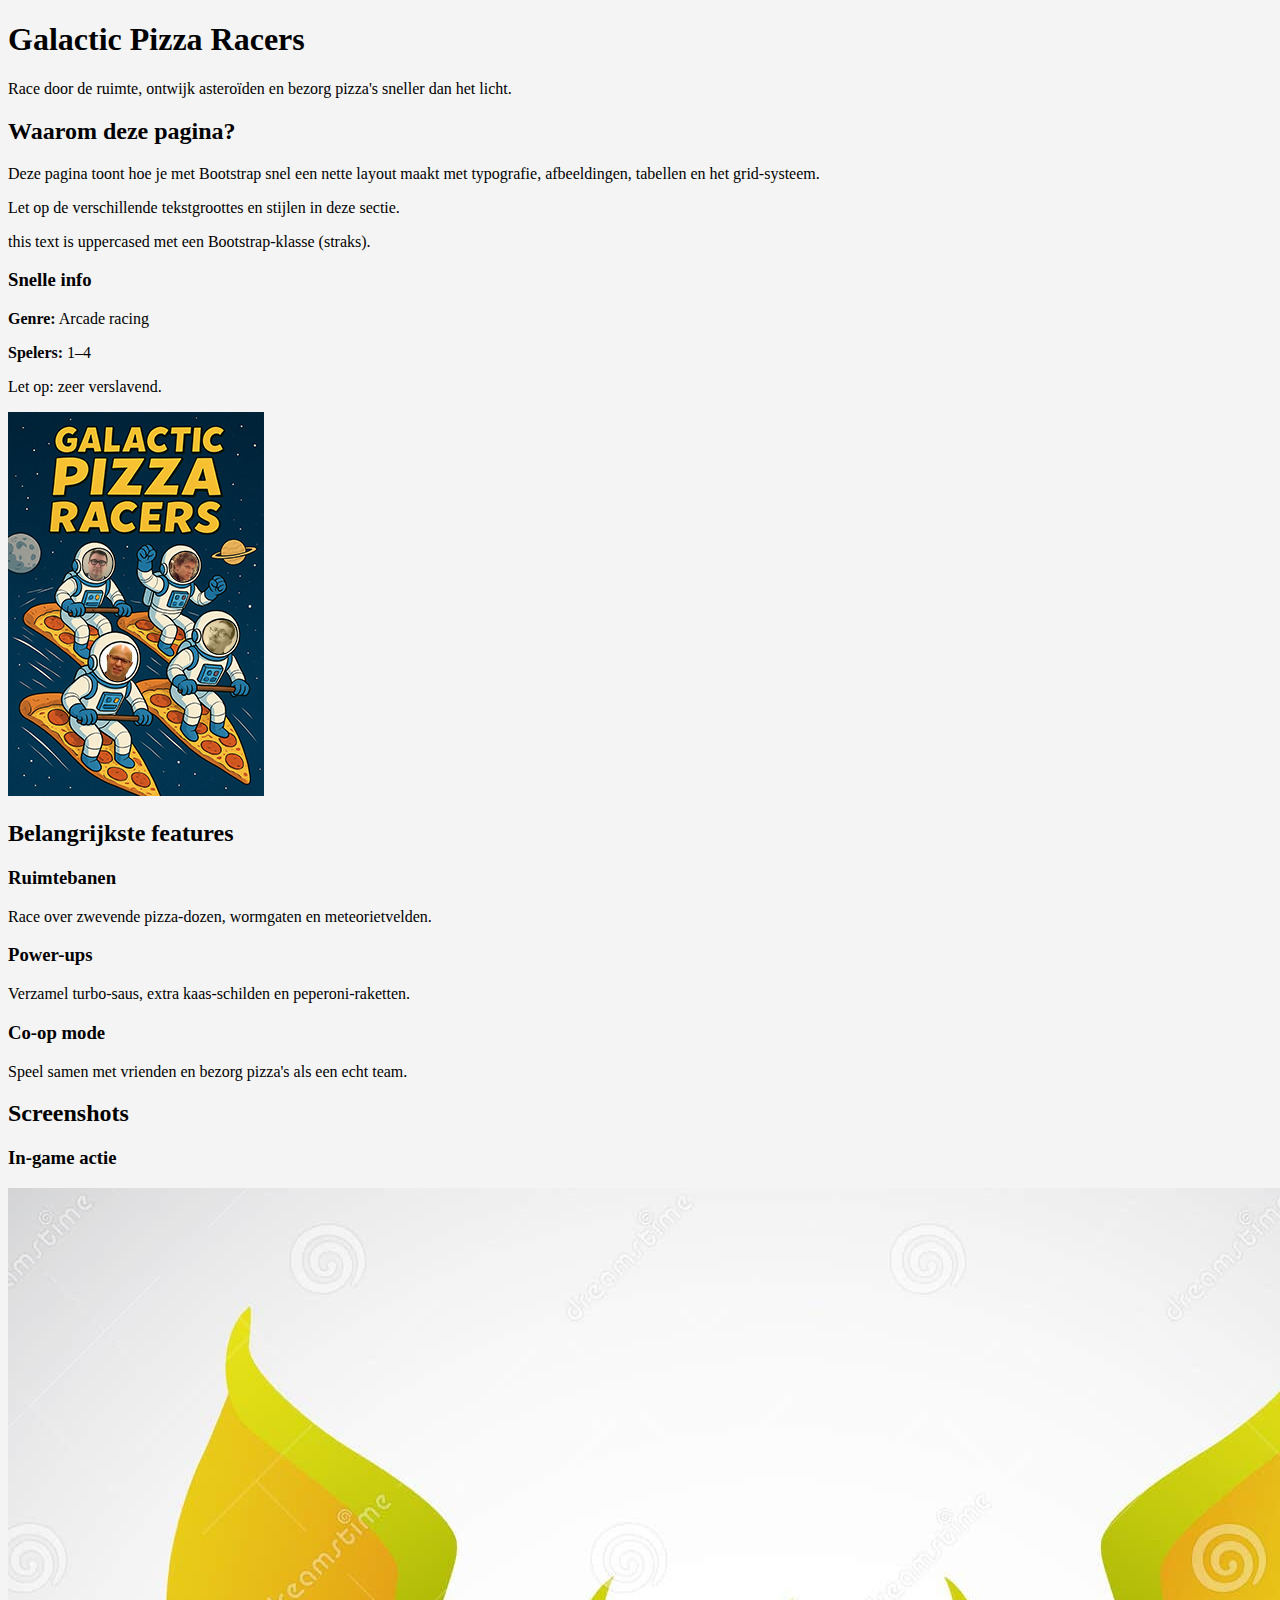
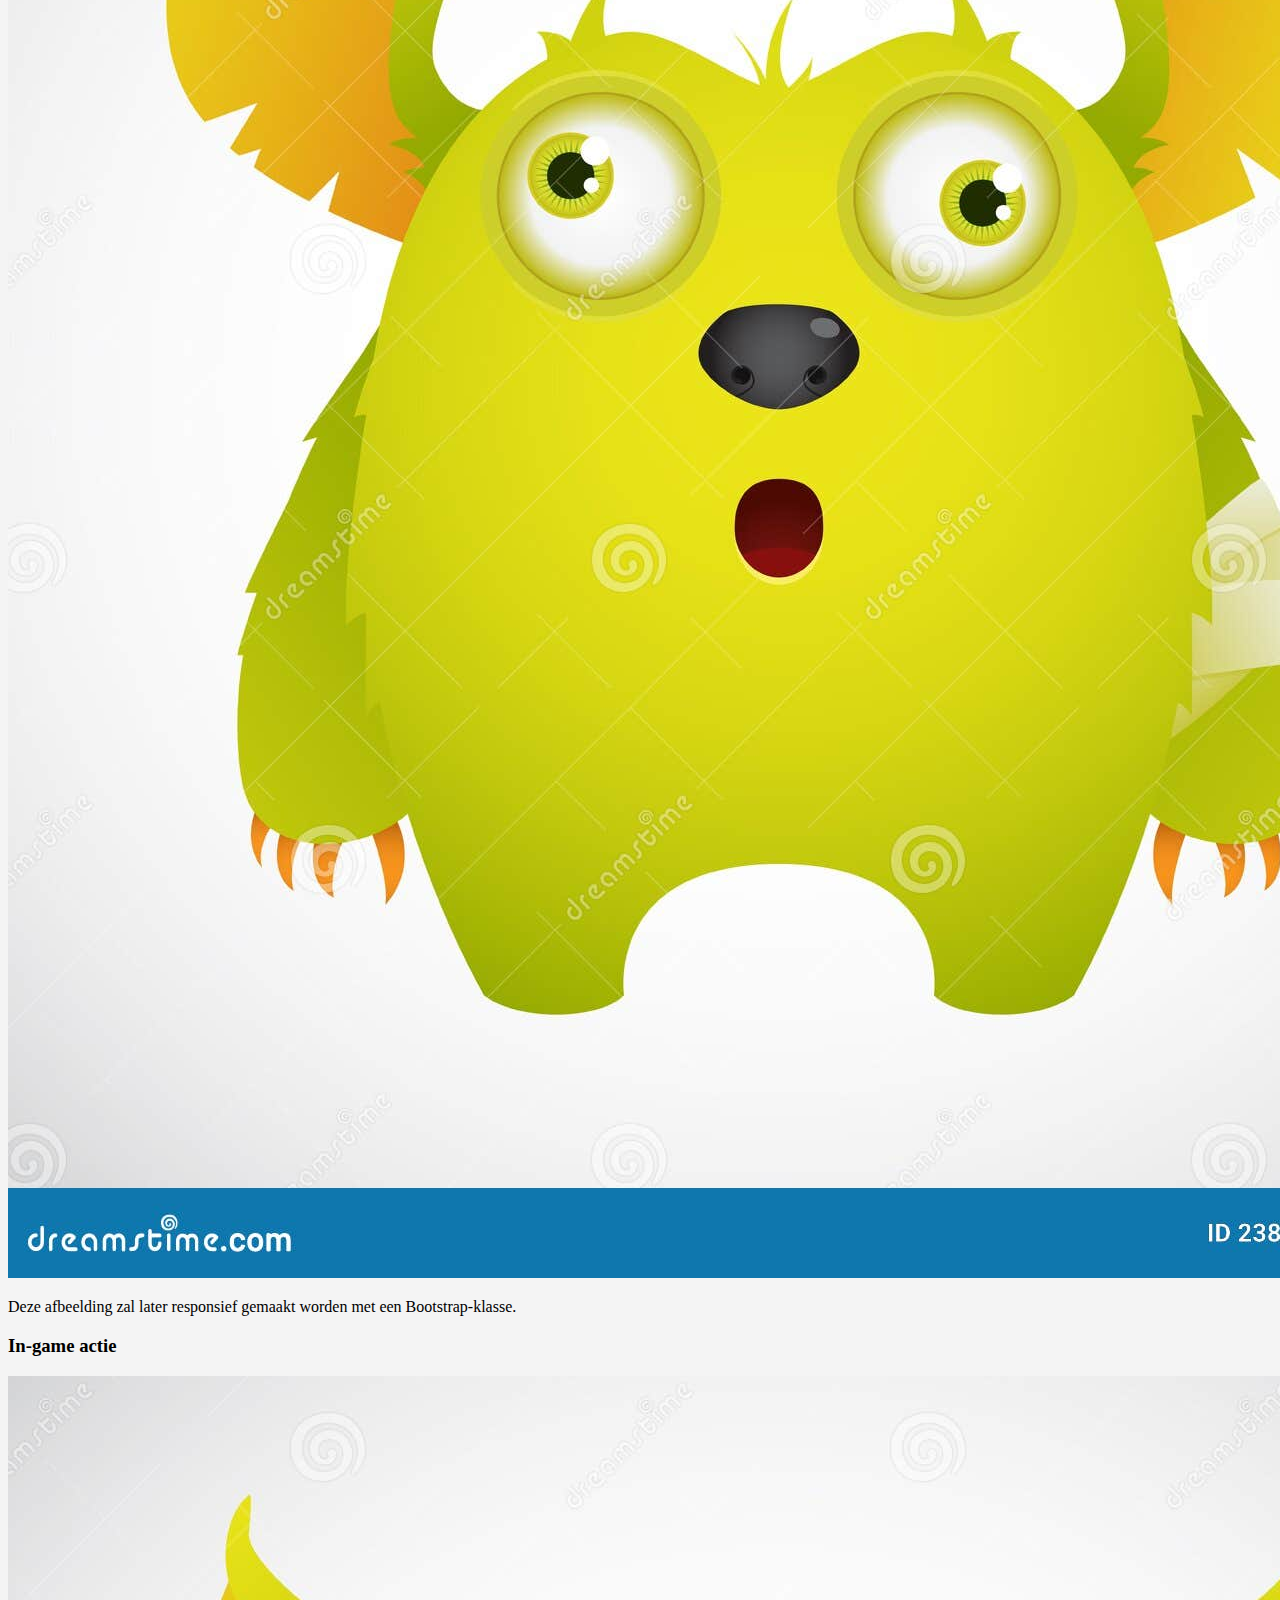
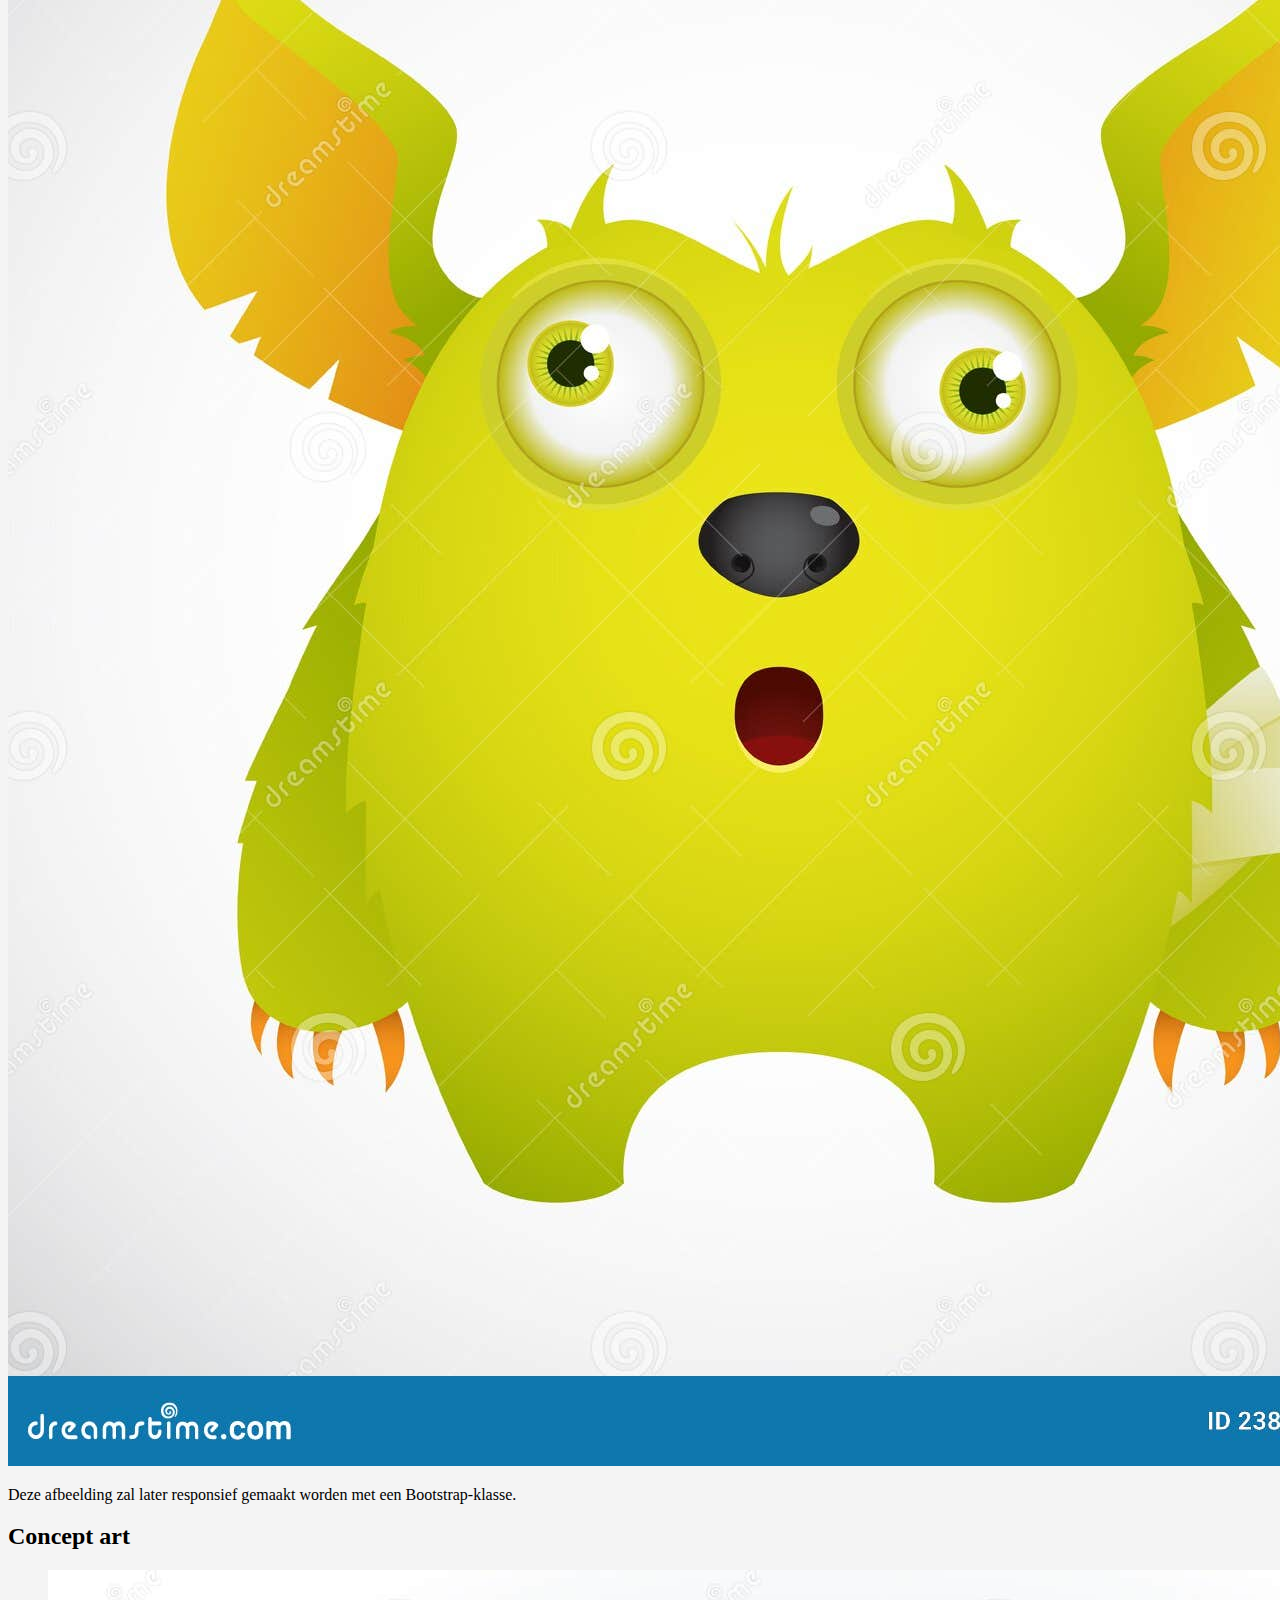
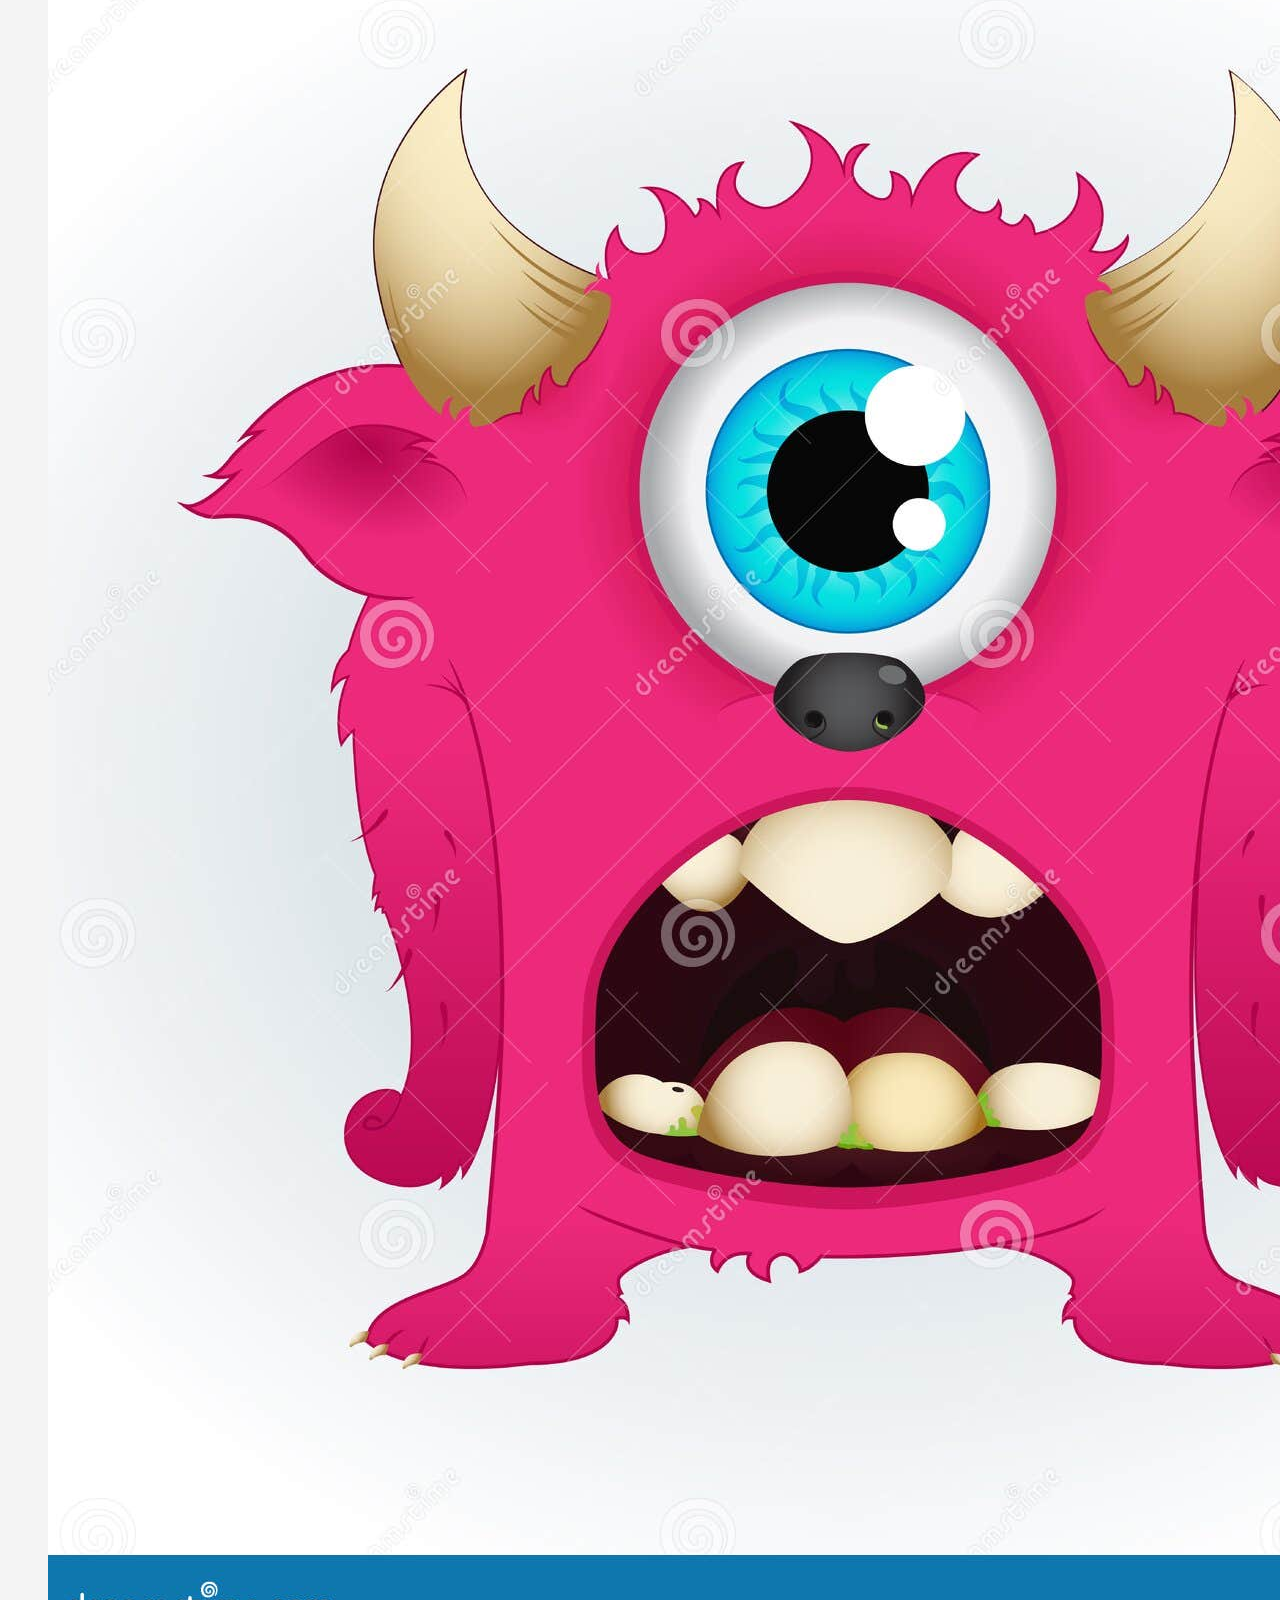
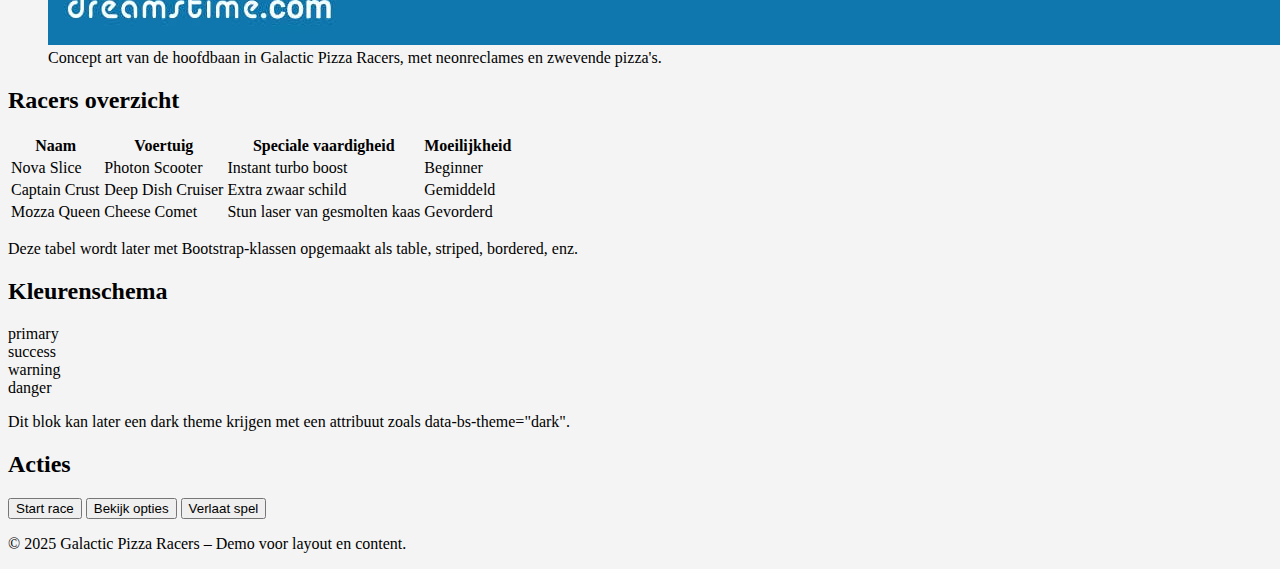
<file: 01.Bootstrap/00.GalacticPizzaRacers/index.html>
<!DOCTYPE html>
<html lang="nl">
<head>
	<meta charset="UTF-8">
	<meta name="viewport" content="width=device-width, initial-scale=1.0">
	<title>Galactic Pizza Racers</title>
	<link href="https://cdn.jsdelivr.net/npm/bootstrap@5.2.3/dist/css/bootstrap.min.css" rel="stylesheet" integrity="sha384-rbsA2VBKQhggwzxH7pPCaAqO46MgnOM80zW1RWuH61DGLwZJEdK2Kadq2F9CUG65" crossorigin="anonymous">
	<link rel="stylesheet" href="stylesheet.css">
	<script defer src="https://cdn.jsdelivr.net/npm/bootstrap@5.2.3/dist/js/bootstrap.bundle.min.js" integrity="sha384-kenU1KFdBIe4zVF0s0G1M5b4hcpxyD9F7jL+jjXkk+Q2h455rYXK/7HAuoJl+0I4" crossorigin="anonymous"></script>
</head>
<body>
	<!-- HEADER -->
	<header class="bg-dark text-white py-5">
		<div class="container">
			<h1>
				Galactic Pizza Racers
			</h1>
			<p class="lead">
				Race door de ruimte, ontwijk asteroïden en bezorg pizza's sneller dan het licht.
			</p>
		</div>
	</header>

	<!-- INTRO SECTIE -->
	<section class="container my-5">
		<div class="row">
			<div class="col-lg-8">
				<h2>
					Waarom deze pagina?
				</h2>
				<p>
					Deze pagina toont hoe je met Bootstrap snel een
					nette layout maakt met typografie, afbeeldingen, tabellen en het grid-systeem.
				</p>
				<p>
					Let op de verschillende tekstgroottes en stijlen in deze sectie.
				</p>
				<p class="text-uppercase">
					this text is uppercased met een Bootstrap-klasse (straks).
				</p>
			</div>
			<div class="col-lg-4">
				<div class="card border-primary mb-3">
					<div class="card-body">
						<h3 class="card-title text-primary">Snelle info</h3>
						<p><strong>Genre:</strong> Arcade racing</p>
						<p><strong>Spelers:</strong> 1–4</p>
						<p class="text-muted mb-0">Let op: zeer verslavend.</p>
					</div>
				</div>
				<img src="img/Galactic_Pizza_Racers_BWD2_tn.jpg" class="img-fluid rounded" alt="4 Galactic Pizza Racers">
			</div>
		</div>
	</section>

	<!-- FEATURES (3 kolommen in grid) -->
	<section class="container my-5">
		<h2 class="mb-4">Belangrijkste features</h2>

		<div class="row g-4">
			<div class="col-md-4">
				<div class="card h-100 border-success">
					<div class="card-body">
						<h3 class="card-title text-success">Ruimtebanen</h3>
						<p class="card-text">
							Race over zwevende pizza-dozen, wormgaten en meteorietvelden.
						</p>
					</div>
				</div>
			</div>

			<div class="col-md-4">
				<div class="card h-100 border-danger">
					<div class="card-body">
						<h3 class="card-title text-danger">Power-ups</h3>
						<p class="card-text">
							Verzamel turbo-saus, extra kaas-schilden en peperoni-raketten.
						</p>
					</div>
				</div>
			</div>

			<div class="col-md-4">
				<div class="card h-100 border-info">
					<div class="card-body">
						<h3 class="card-title text-info">Co-op mode</h3>
						<p class="card-text">
							Speel samen met vrienden en bezorg pizza's als een echt team.
						</p>
					</div>
				</div>
			</div>
		</div>
	</section>

	<!-- AFBEELDINGEN -->
	<section class="container my-5">
		<h2 class="mb-4">Screenshots</h2>

		<div class="row g-4">
			<div class="col-md-6">
				<div class="card">
					<div class="card-body bg-dark text-white">
						<h3 class="card-title mb-0">In-game actie</h3>
					</div>
					<img src="img/01.jpg" class="card-img-bottom" alt="Gameplay screenshot">
					<div class="card-body bg-primary text-white">
						<p class="card-text mb-0">
							Deze afbeelding zal later responsief gemaakt worden met een Bootstrap-klasse.
						</p>
					</div>
				</div>
			</div>
			<div class="col-md-6">
				<div class="card">
					<div class="card-body bg-dark text-white">
						<h3 class="card-title mb-0">In-game actie</h3>
					</div>
					<img src="img/01.jpg" class="card-img-bottom" alt="Gameplay screenshot">
					<div class="card-body bg-primary text-white">
						<p class="card-text mb-0">
							Deze afbeelding zal later responsief gemaakt worden met een Bootstrap-klasse.
						</p>
					</div>
				</div>
			</div>
		</div>
	</section>

	<!-- FIGURE -->
	<section class="container my-5">
		<h2 class="mb-4">Concept art</h2>

		<figure class="figure">
			<img src="img/03.jpg" class="figure-img img-fluid rounded" alt="Concept art van het spel">
			<figcaption class="figure-caption text-center">
				Concept art van de hoofdbaan in Galactic Pizza Racers, met neonreclames en zwevende pizza's.
			</figcaption>
		</figure>
	</section>

	<!-- TABEL -->
	<section class="container my-5">
		<h2 class="mb-4">Racers overzicht</h2>

		<table class="table table-striped table-hover">
			<thead class="table-dark">
				<tr>
					<th scope="col">Naam</th>
					<th scope="col">Voertuig</th>
					<th scope="col">Speciale vaardigheid</th>
					<th scope="col">Moeilijkheid</th>
				</tr>
			</thead>
			<tbody>
				<tr>
					<td>Nova Slice</td>
					<td>Photon Scooter</td>
					<td>Instant turbo boost</td>
					<td><span class="badge bg-success">Beginner</span></td>
				</tr>
				<tr>
					<td>Captain Crust</td>
					<td>Deep Dish Cruiser</td>
					<td>Extra zwaar schild</td>
					<td><span class="badge bg-warning text-dark">Gemiddeld</span></td>
				</tr>
				<tr>
					<td>Mozza Queen</td>
					<td>Cheese Comet</td>
					<td>Stun laser van gesmolten kaas</td>
					<td><span class="badge bg-danger">Gevorderd</span></td>
				</tr>
			</tbody>
		</table>

		<p class="text-muted">
			Deze tabel wordt later met Bootstrap-klassen opgemaakt als table, striped, bordered, enz.
		</p>
	</section>

	<!-- KLEURENSCHEMA -->
	<section class="container my-5">
		<h2 class="mb-4">Kleurenschema</h2>

		<div class="row g-3">
			<div class="col-3">
				<div class="bg-primary text-white p-4 text-center rounded">primary</div>
			</div>
			<div class="col-3">
				<div class="bg-success text-white p-4 text-center rounded">success</div>
			</div>
			<div class="col-3">
				<div class="bg-warning text-dark p-4 text-center rounded">warning</div>
			</div>
			<div class="col-3">
				<div class="bg-danger text-white p-4 text-center rounded">danger</div>
			</div>
		</div>

		<div class="mt-4 p-4 bg-dark text-white rounded" data-bs-theme="dark">
			<p class="mb-0">
				Dit blok kan later een dark theme krijgen met een attribuut zoals data-bs-theme="dark".
			</p>
		</div>
	</section>

	<!-- ACTIES -->
	<section class="container my-5">
		<h2 class="mb-4">Acties</h2>
		<button type="button" class="btn btn-primary btn-lg me-2">Start race</button>
		<button type="button" class="btn btn-secondary btn-lg me-2">Bekijk opties</button>
		<button type="button" class="btn btn-danger btn-lg">Verlaat spel</button>
	</section>

	<!-- FOOTER -->
	<footer class="bg-dark text-white text-center py-4 mt-5">
		<div class="container">
			<p class="mb-0">
				&copy; 2025 Galactic Pizza Racers – Demo voor layout en content.
			</p>
		</div>
	</footer>
</body>
</html>
</file>
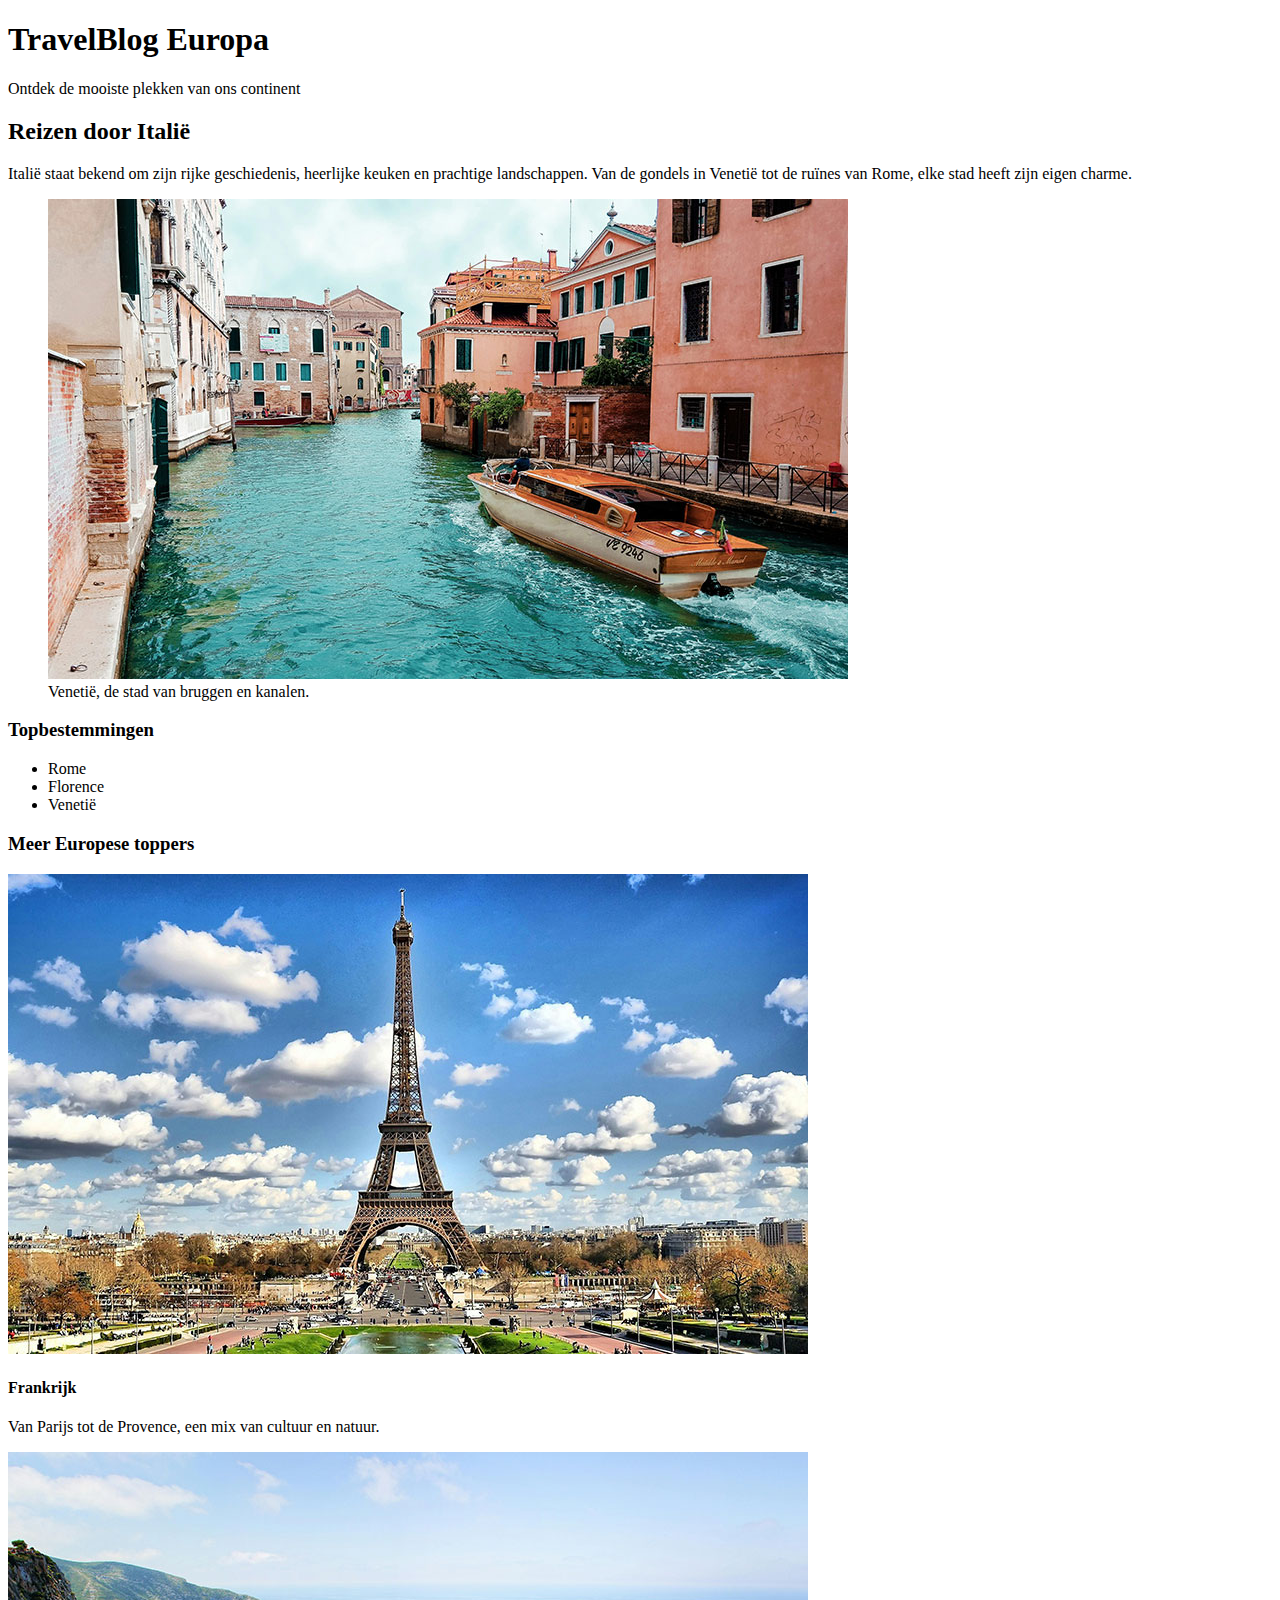
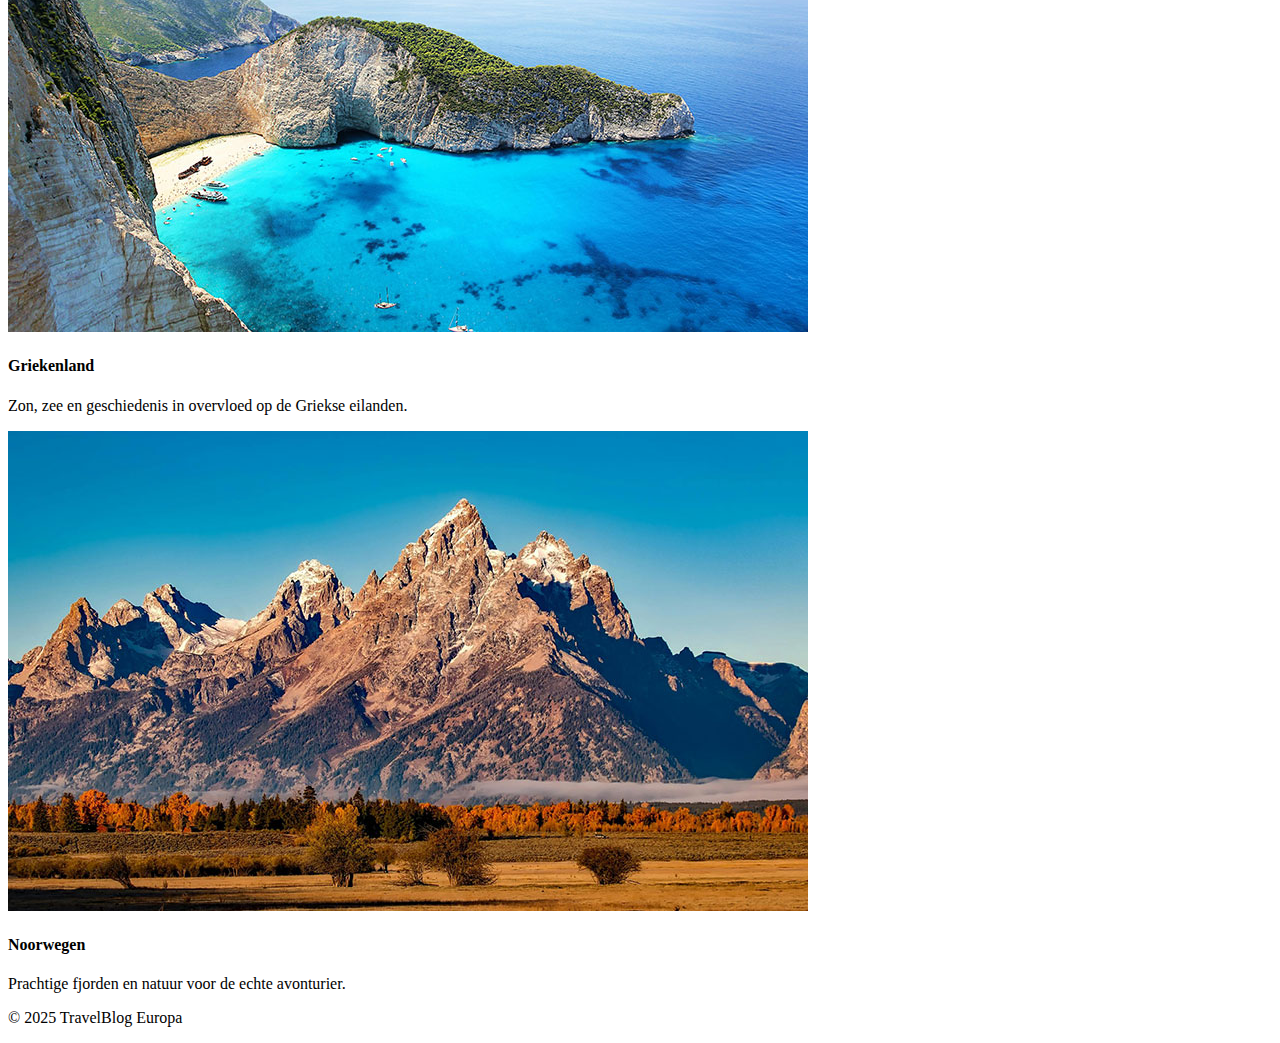
<file: 01.Bootstrap/01.TravelblogEurope/index.html>
<!DOCTYPE html>
<html lang="nl">

<head>
	<meta charset="UTF-8">
	<meta name="viewport" content="width=device-width, initial-scale=1.0">
	<link href="https://cdn.jsdelivr.net/npm/bootstrap@5.3.8/dist/css/bootstrap.min.css" rel="stylesheet" integrity="sha384-sRIl4kxILFvY47J16cr9ZwB07vP4J8+LH7qKQnuqkuIAvNWLzeN8tE5YBujZqJLB" crossorigin="anonymous">
	<script src="https://cdn.jsdelivr.net/npm/bootstrap@5.3.8/dist/js/bootstrap.bundle.min.js" integrity="sha384-FKyoEForCGlyvwx9Hj09JcYn3nv7wiPVlz7YYwJrWVcXK/BmnVDxM+D2scQbITxI" crossorigin="anonymous"></script>
	<link rel="stylesheet" href="stylesheet.css">
	<title>TravelBlog Europa</title>
</head>

<body>

	<header class="bg-primary text-white text-center py-5">
		<h1>TravelBlog Europa</h1>

		<p>Ontdek de mooiste plekken van ons continent</p>
	</header>

	<main>
		<section class="container">
			<div class="row">
			<div class="col-md-9">
				<article>
					<h2>Reizen door Italië</h2> 
					<p>Italië staat bekend om zijn rijke geschiedenis, heerlijke keuken en prachtige landschappen. Van de
					gondels in Venetië tot de ruïnes van Rome, elke stad heeft zijn eigen charme.</p>
					<figure>
					<img src="img/italy800.jpg" alt="Uitzicht over Venetië" class="img-fluid">
					<figcaption>Venetië, de stad van bruggen en kanalen.</figcaption>
					</figure>
				</article>
			</div>
			<div class="col-md-3">
				<aside class="bg-white p-3 rounded">
					<h3>Topbestemmingen</h3>
					<ul class="list-unstyled">
					<li class="card">Rome</li>
					<li class="card">Florence</li>
					<li class="card">Venetië</li>
					</ul>
				</aside>
			</div>
			</div>
		</section>

		<section class="container">
			<div class="row g-4">
			<h3 class="text-center">Meer Europese toppers</h3>
			<div class="col-md-4 text-center">
				<img src="img/france800.jpg" class="rounded-circle img-fluid" alt="Eiffeltoren in Parijs">
				<h4>Frankrijk</h4>
				<p>Van Parijs tot de Provence, een mix van cultuur en natuur.</p>
			</div>
			<div class="col-md-4 text-center">
				<img src="img/greece800.jpg" class="rounded-circle img-fluid" alt="Santorini, Griekenland">
				<h4>Griekenland</h4>
				<p>Zon, zee en geschiedenis in overvloed op de Griekse eilanden.</p>
			</div>
			<div class="col-md-4 text-center">
				<img src="img/norway800.jpg" class="rounded-circle img-fluid" alt="Fjorden in Noorwegen">
				<h4>Noorwegen</h4>
				<p>Prachtige fjorden en natuur voor de echte avonturier.</p>
			</div>
			</div>
		</section>
	</main>

	<footer class="text-center bg-secondary text-white p-2">
		<p>&copy; 2025 TravelBlog Europa</p>
	</footer>
</body>
</html>
</file>
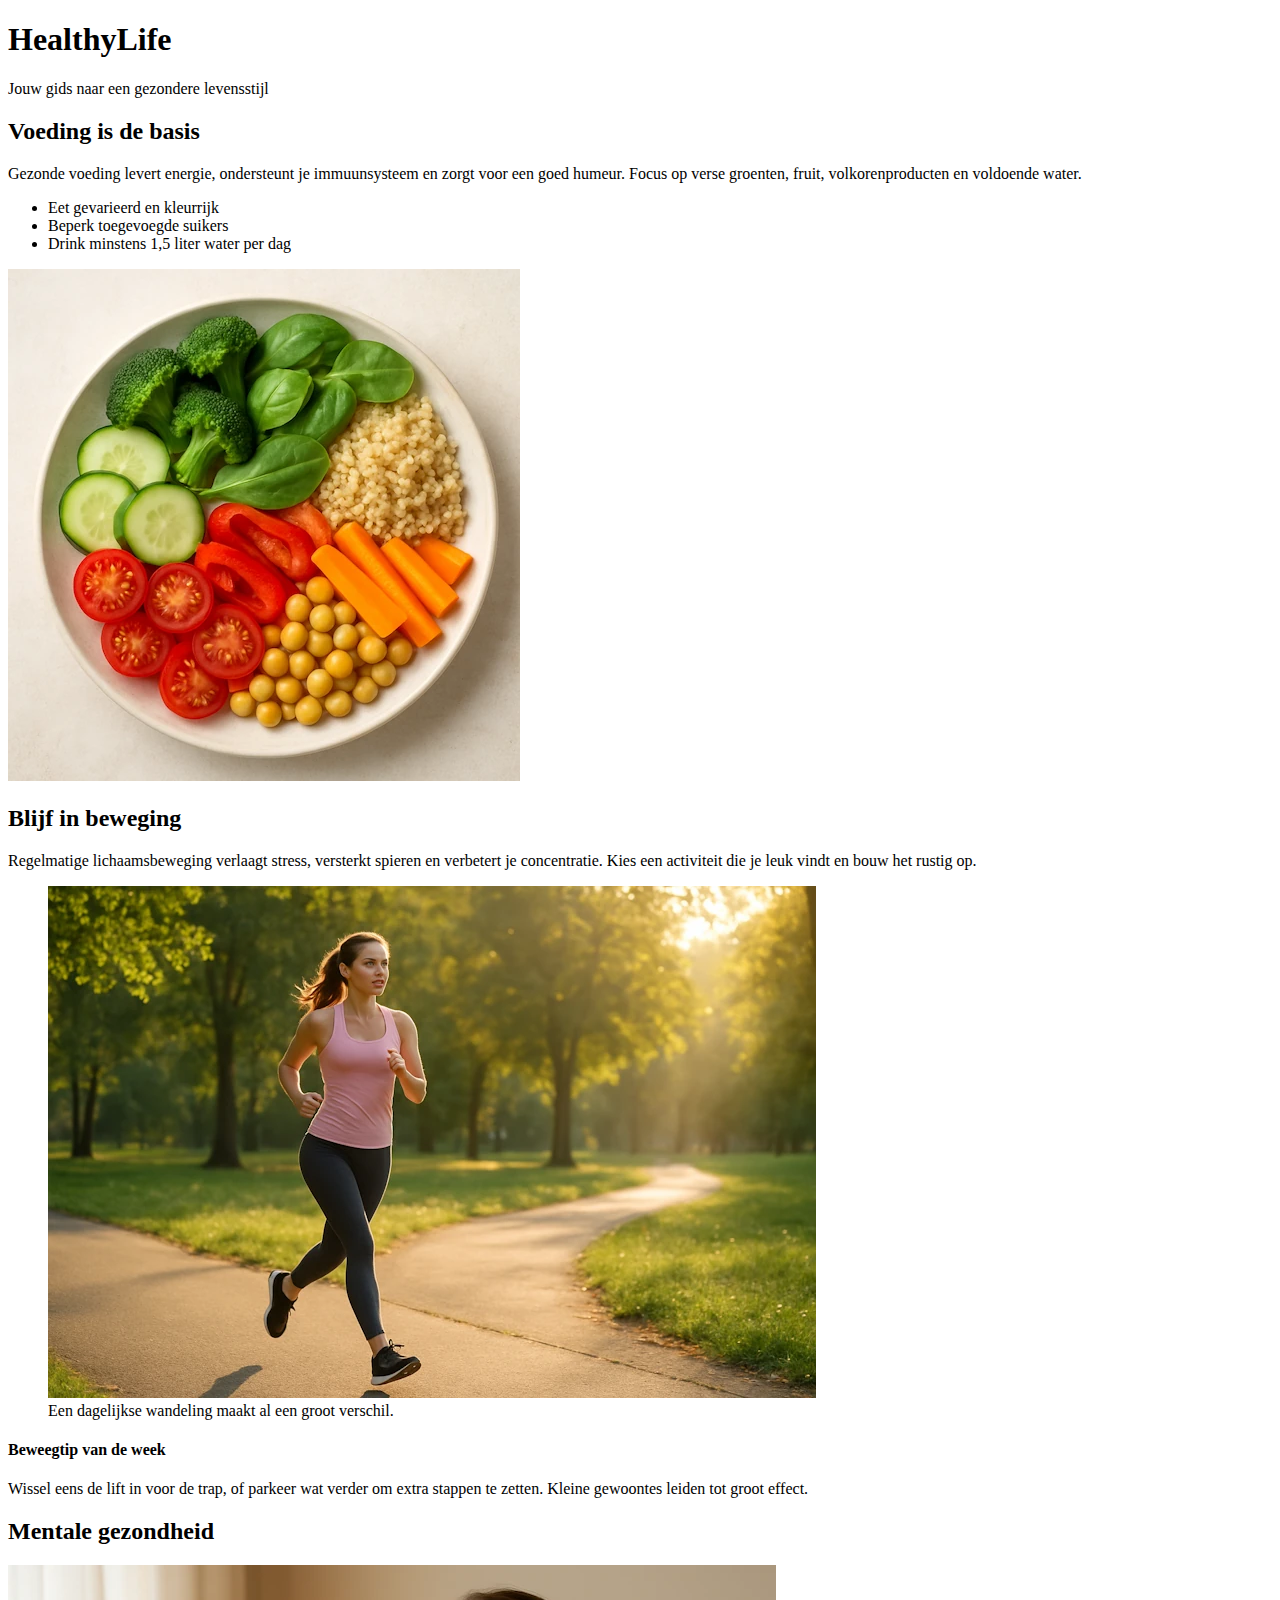
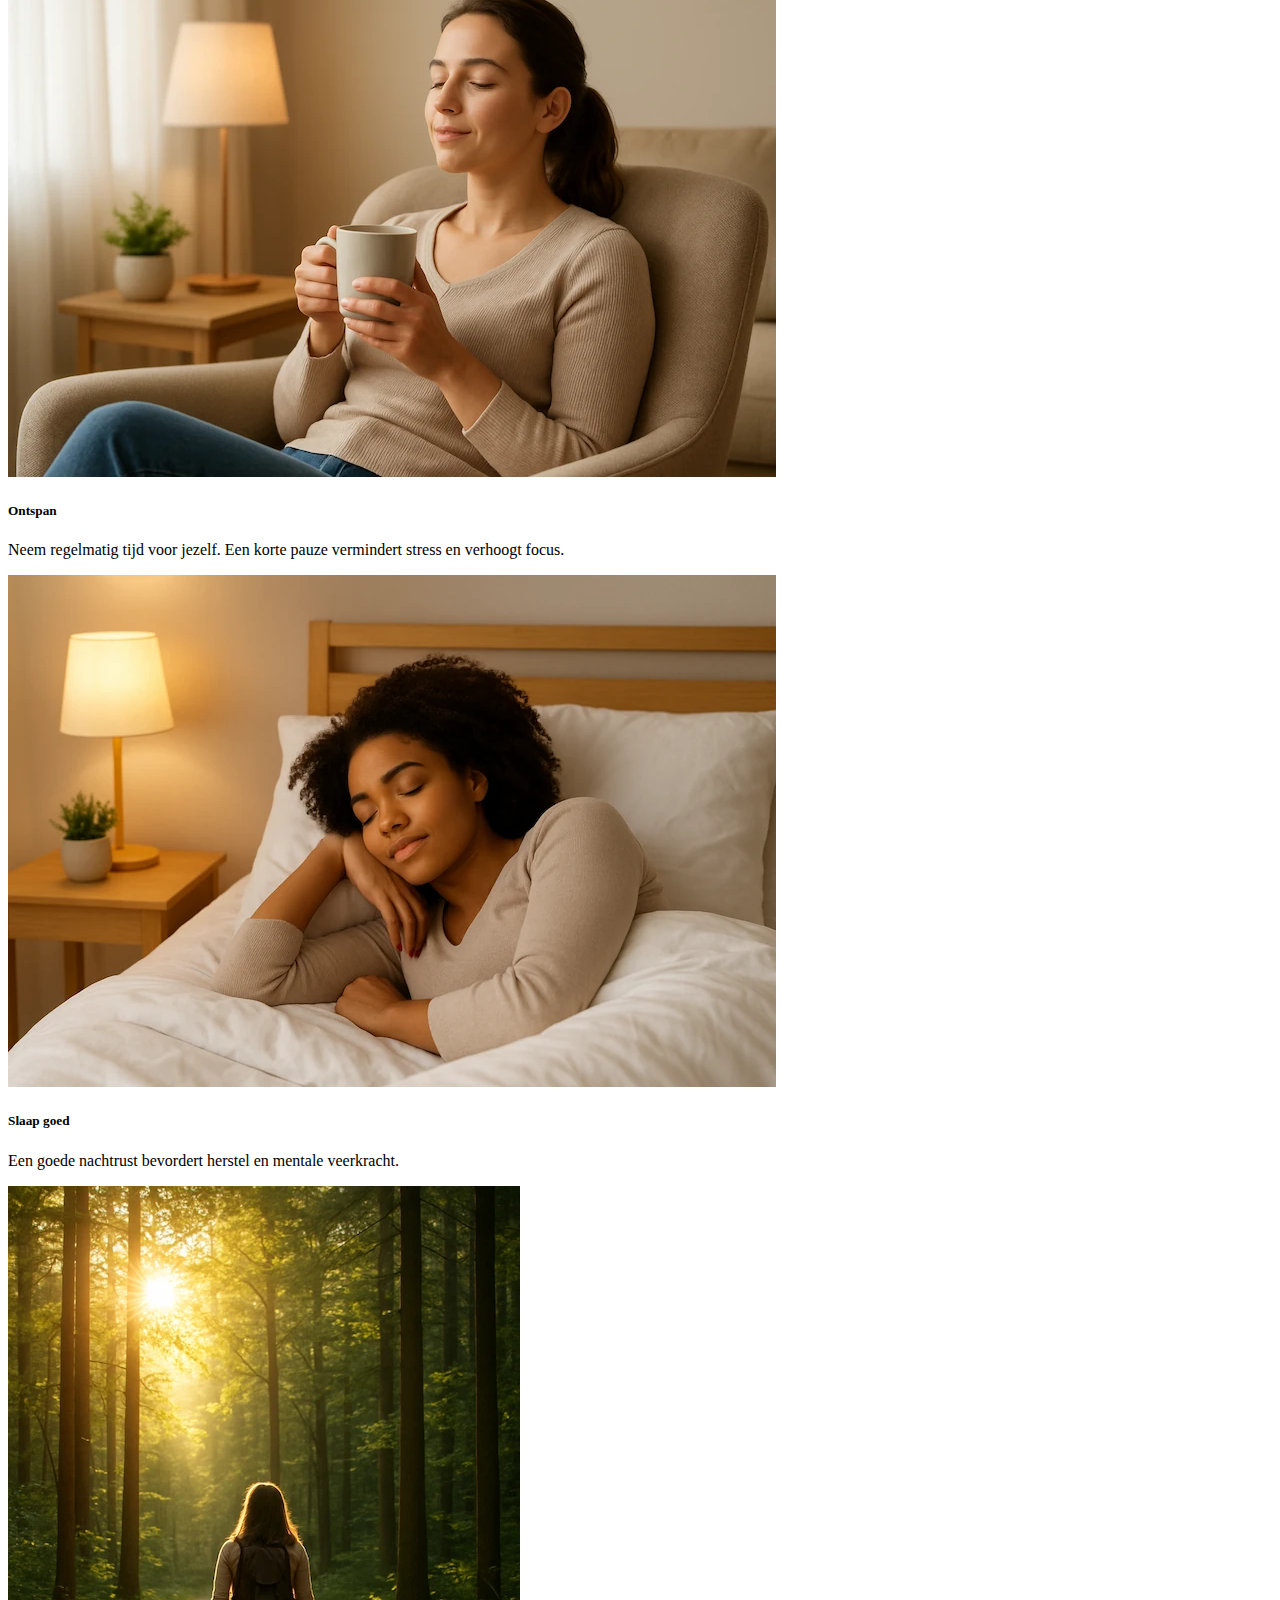
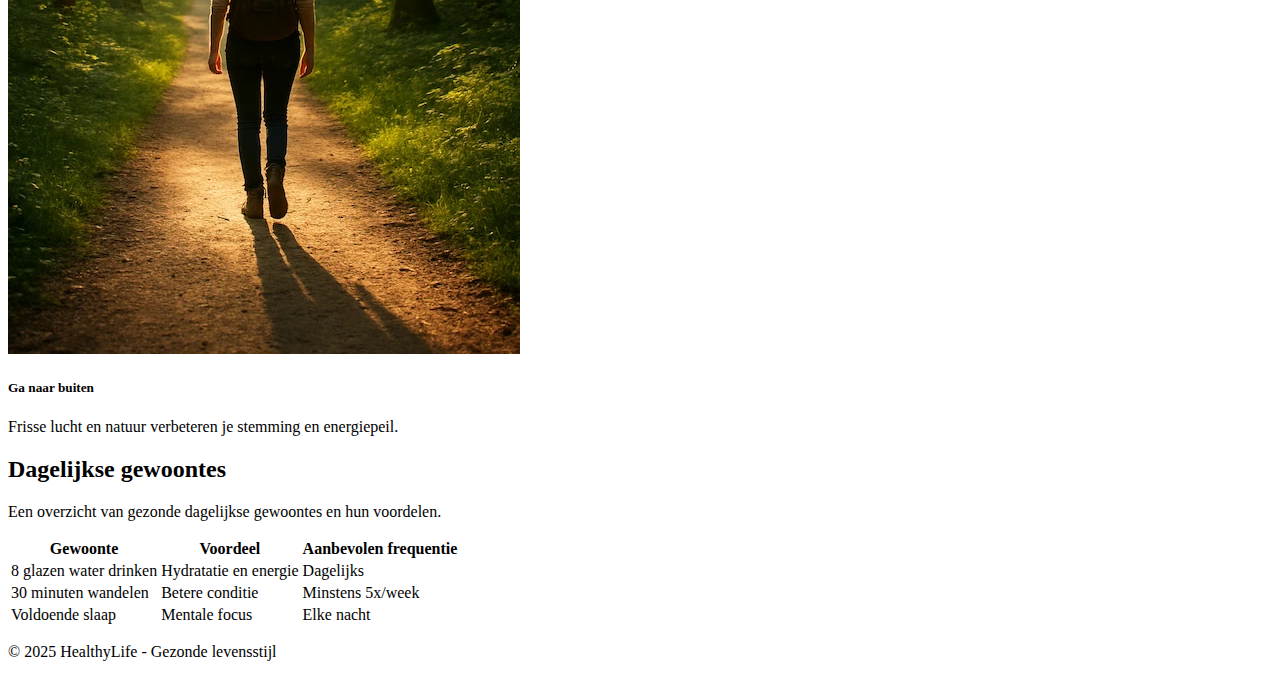
<file: 01.Bootstrap/02.HealthyLife/index.html>
<!DOCTYPE html>
<html lang="nl">

<head>
	<meta charset="UTF-8">
	<meta name="viewport" content="width=device-width, initial-scale=1.0">
	<link href="https://cdn.jsdelivr.net/npm/bootstrap@5.3.8/dist/css/bootstrap.min.css" rel="stylesheet" integrity="sha384-sRIl4kxILFvY47J16cr9ZwB07vP4J8+LH7qKQnuqkuIAvNWLzeN8tE5YBujZqJLB" crossorigin="anonymous">
	<title>HealthyLife - Gezonde levensstijl</title>
</head>

<body>

	<header class="container-fluid bg-success text-white text-center p-5">
		<h1>HealthyLife</h1>
		<p>Jouw gids naar een gezondere levensstijl</p>
	</header>

	<main>
		<section class="container">
			<div class="row">
				<div class="col-md-3">
				<h2>Voeding is de basis</h2>
				<p>Gezonde voeding levert energie, ondersteunt je immuunsysteem en zorgt voor een goed humeur. Focus op
					verse groenten, fruit, volkorenproducten en voldoende water.</p>
				<ul>
					<li>Eet gevarieerd en kleurrijk</li>
					<li>Beperk toegevoegde suikers</li>
					<li>Drink minstens 1,5 liter water per dag</li>
				</ul>
				</div>
			</div>
			<div class="row">
				<img src="img/healthy_food.webp" class="img-fluid " alt="Gezonde voeding op een bord">
			</div>
		</section>

		<section class="container">
			<div>
				<h2>Blijf in beweging</h2>
				<p>Regelmatige lichaamsbeweging verlaagt stress, versterkt spieren en verbetert je concentratie. Kies een
					activiteit die je leuk vindt en bouw het rustig op.</p>
				<figure>
					<img src="img/fitness.webp" alt="Vrouw aan het joggen in de natuur">
					<figcaption>Een dagelijkse wandeling maakt al een groot verschil.</figcaption>
				</figure>
			</div>
			<div>
				<div>
					<h4>Beweegtip van de week</h4>
					<p>Wissel eens de lift in voor de trap, of parkeer wat verder om extra stappen te zetten. Kleine
						gewoontes leiden tot groot effect.</p>
				</div>
			</div>
		</section >

		<section class="container">
			<h2>Mentale gezondheid</h2>
			<div>
				<div>
					<img src="img/relax.webp" alt="Rustmoment met thee">
					<h5>Ontspan</h5>
					<p>Neem regelmatig tijd voor jezelf. Een korte pauze vermindert stress en verhoogt focus.</p>
				</div>
				<div>
					<img src="img/sleep.webp" alt="Goede nachtrust">
					<h5>Slaap goed</h5>
					<p>Een goede nachtrust bevordert herstel en mentale veerkracht.</p>
				</div>
				<div>
					<img src="img/nature.webp" alt="Wandeling in het bos">
					<h5>Ga naar buiten</h5>
					<p>Frisse lucht en natuur verbeteren je stemming en energiepeil.</p>
				</div>
			</div>
		</section>

		<section class="container">
			<h2>Dagelijkse gewoontes</h2>
			<p>Een overzicht van gezonde dagelijkse gewoontes en hun voordelen.</p>
			<table>
				<thead>
					<tr>
						<th scope="col">Gewoonte</th>
						<th scope="col">Voordeel</th>
						<th scope="col">Aanbevolen frequentie</th>
					</tr>
				</thead>
				<tbody>
					<tr>
						<td>8 glazen water drinken</td>
						<td>Hydratatie en energie</td>
						<td>Dagelijks</td>
					</tr>
					<tr>
						<td>30 minuten wandelen</td>
						<td>Betere conditie</td>
						<td>Minstens 5x/week</td>
					</tr>
					<tr>
						<td>Voldoende slaap</td>
						<td>Mentale focus</td>
						<td>Elke nacht</td>
					</tr>
				</tbody>
			</table>
		</section>
	</main>

	<footer>
		<p>&copy; 2025 HealthyLife - Gezonde levensstijl</p>
	</footer>

<script src="https://cdn.jsdelivr.net/npm/bootstrap@5.3.8/dist/js/bootstrap.bundle.min.js" integrity="sha384-FKyoEForCGlyvwx9Hj09JcYn3nv7wiPVlz7YYwJrWVcXK/BmnVDxM+D2scQbITxI" crossorigin="anonymous"></script>
</body>

</html>
</file>
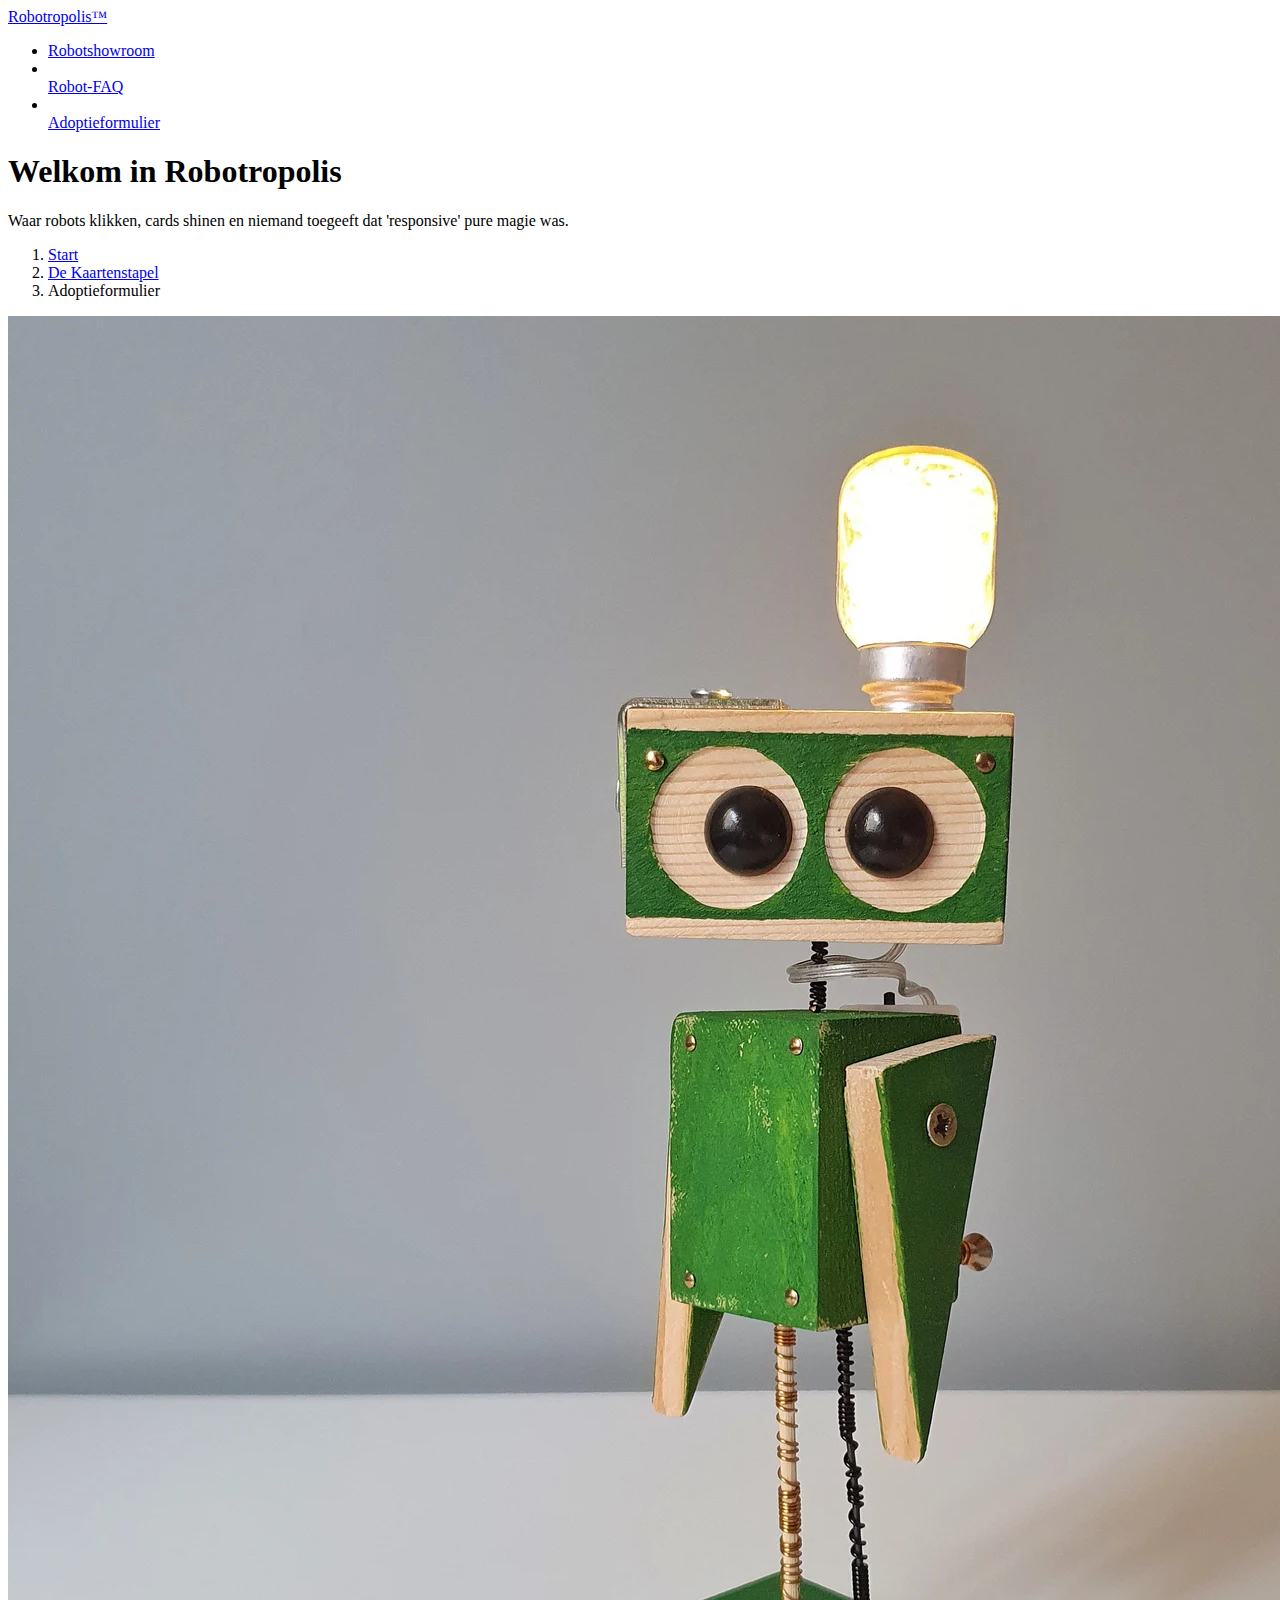
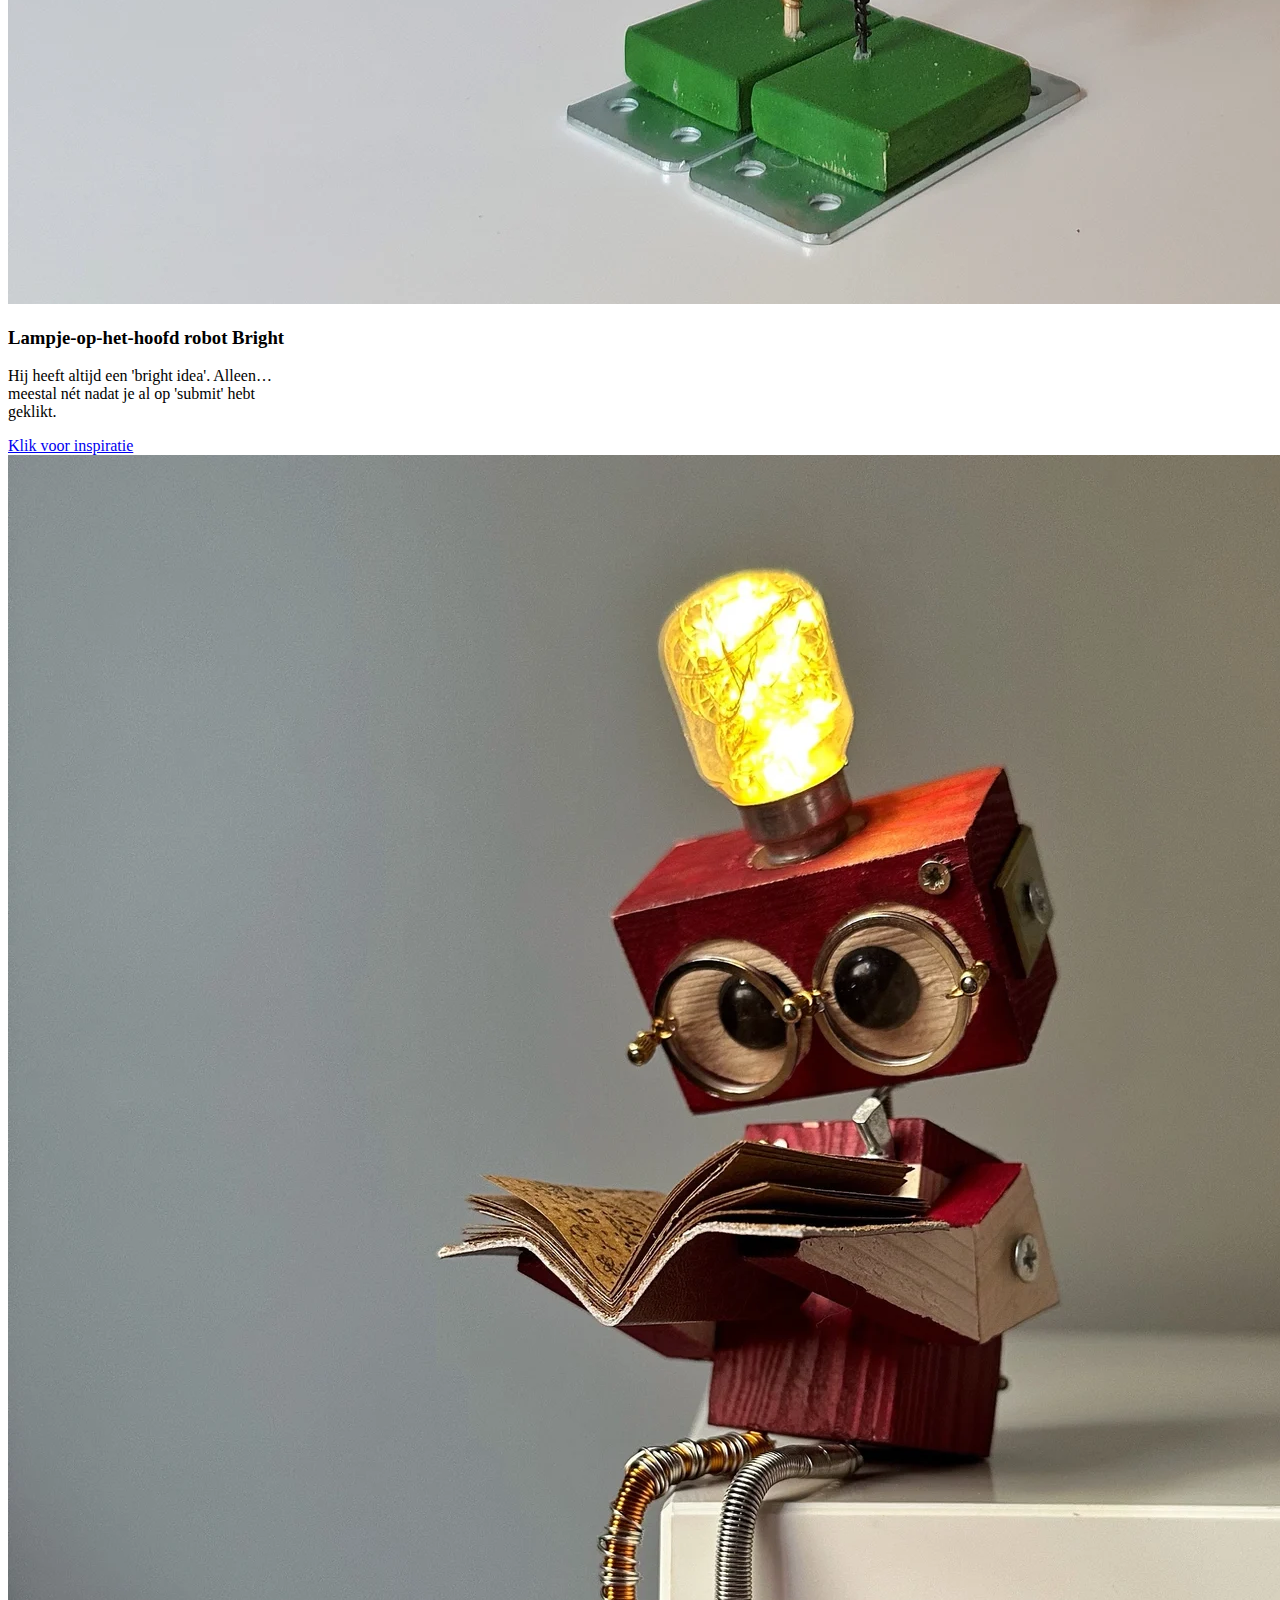
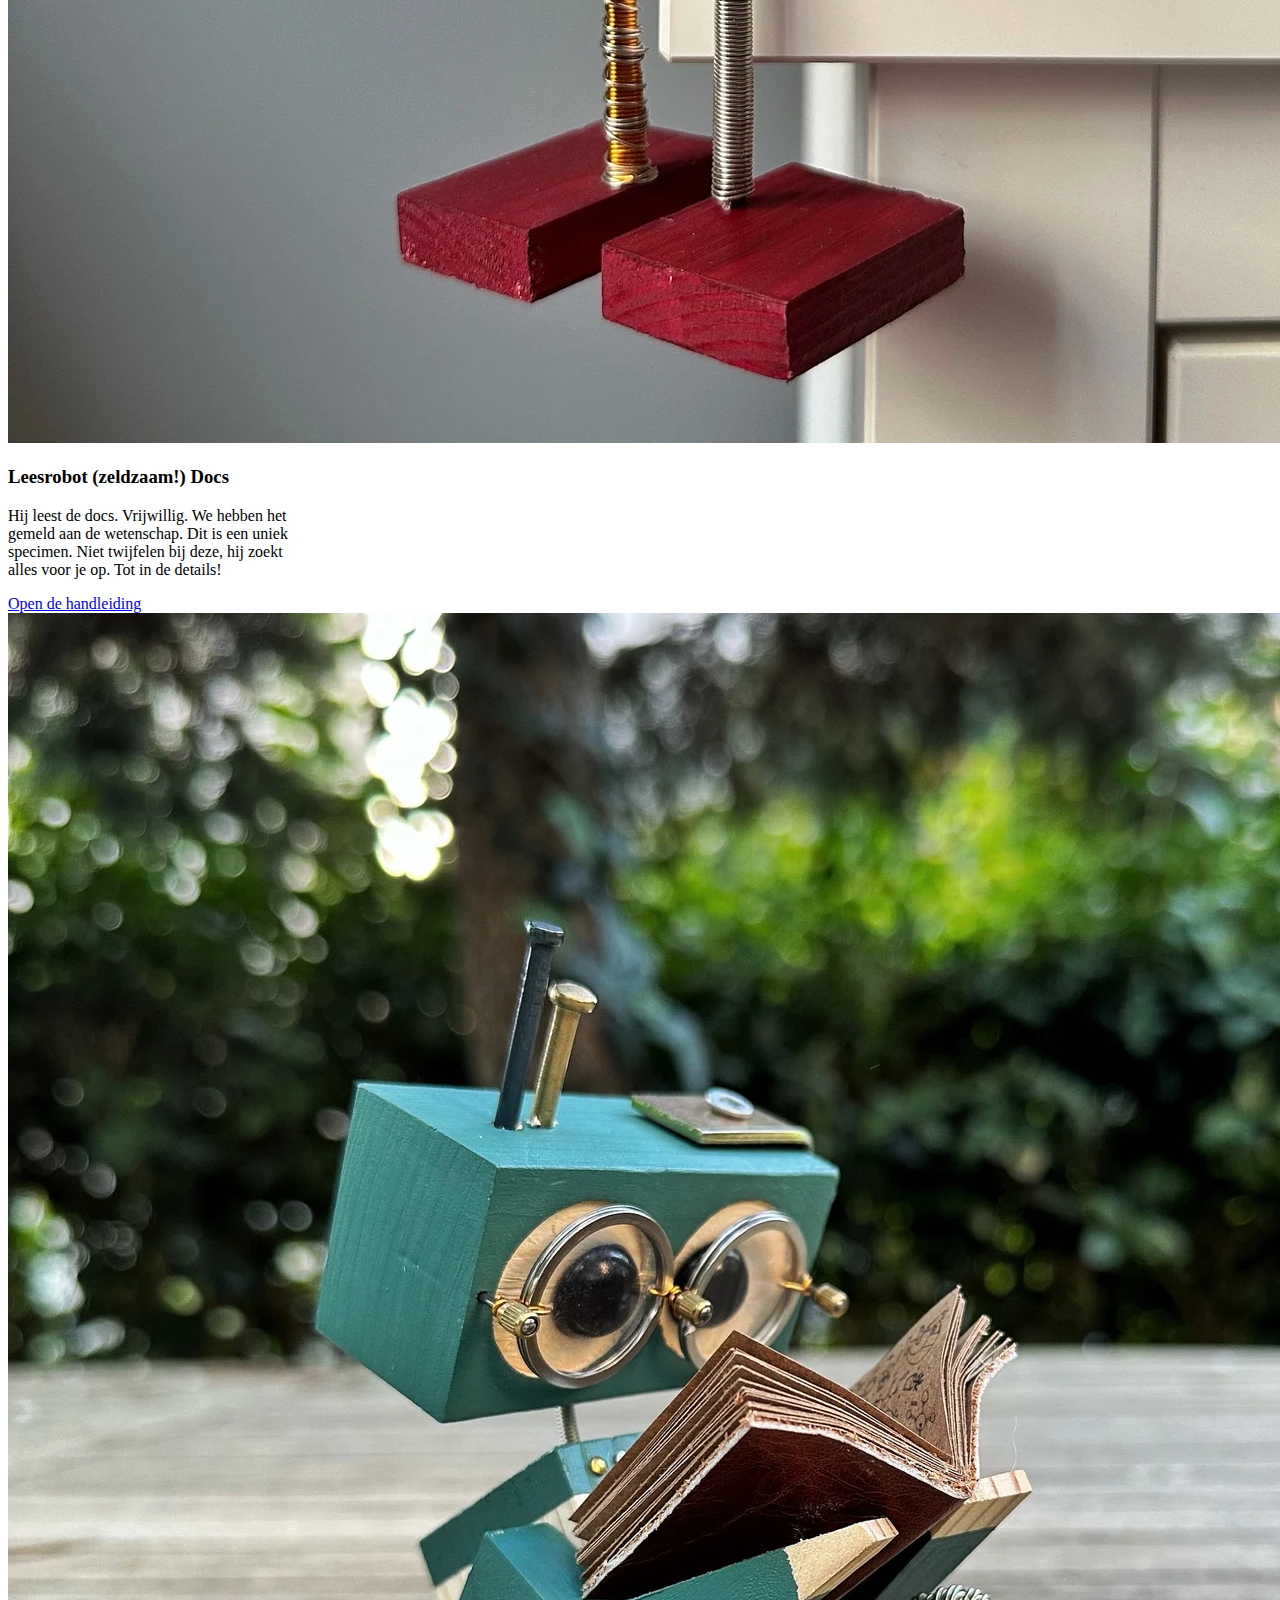
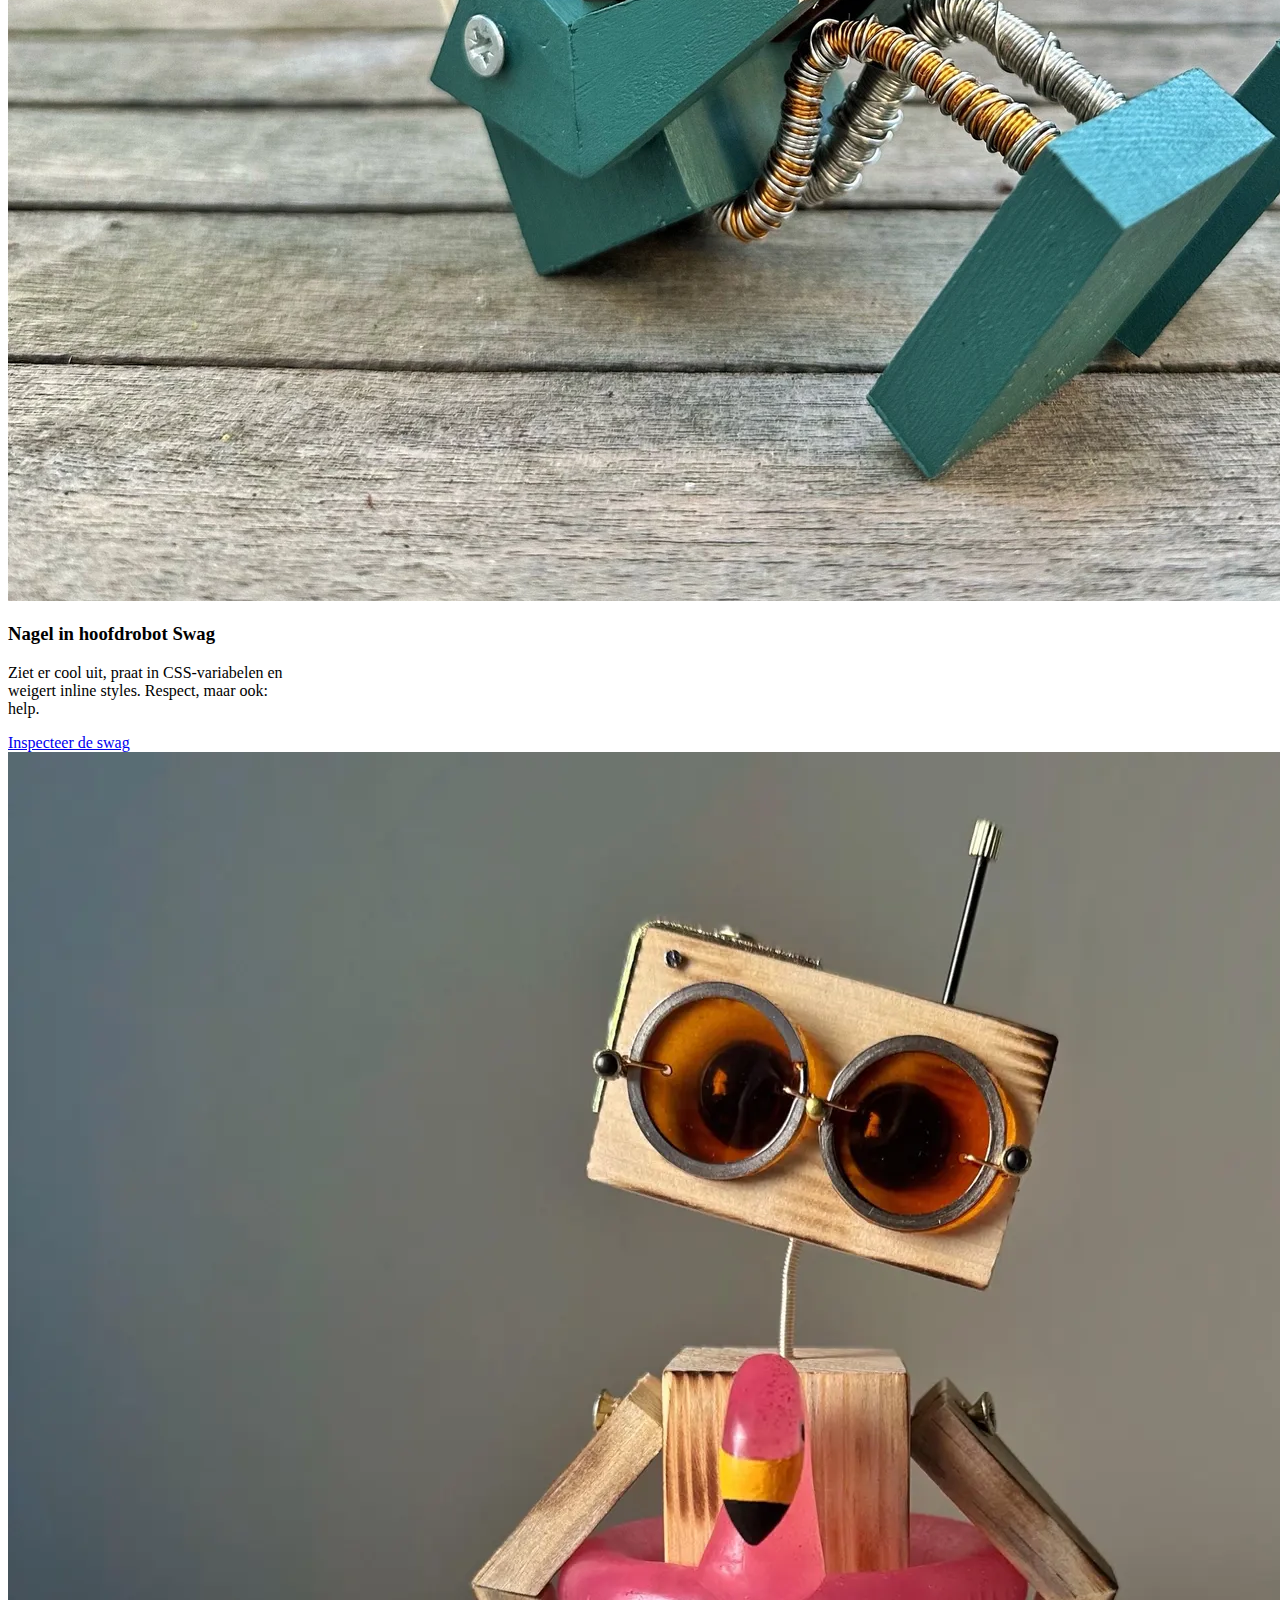
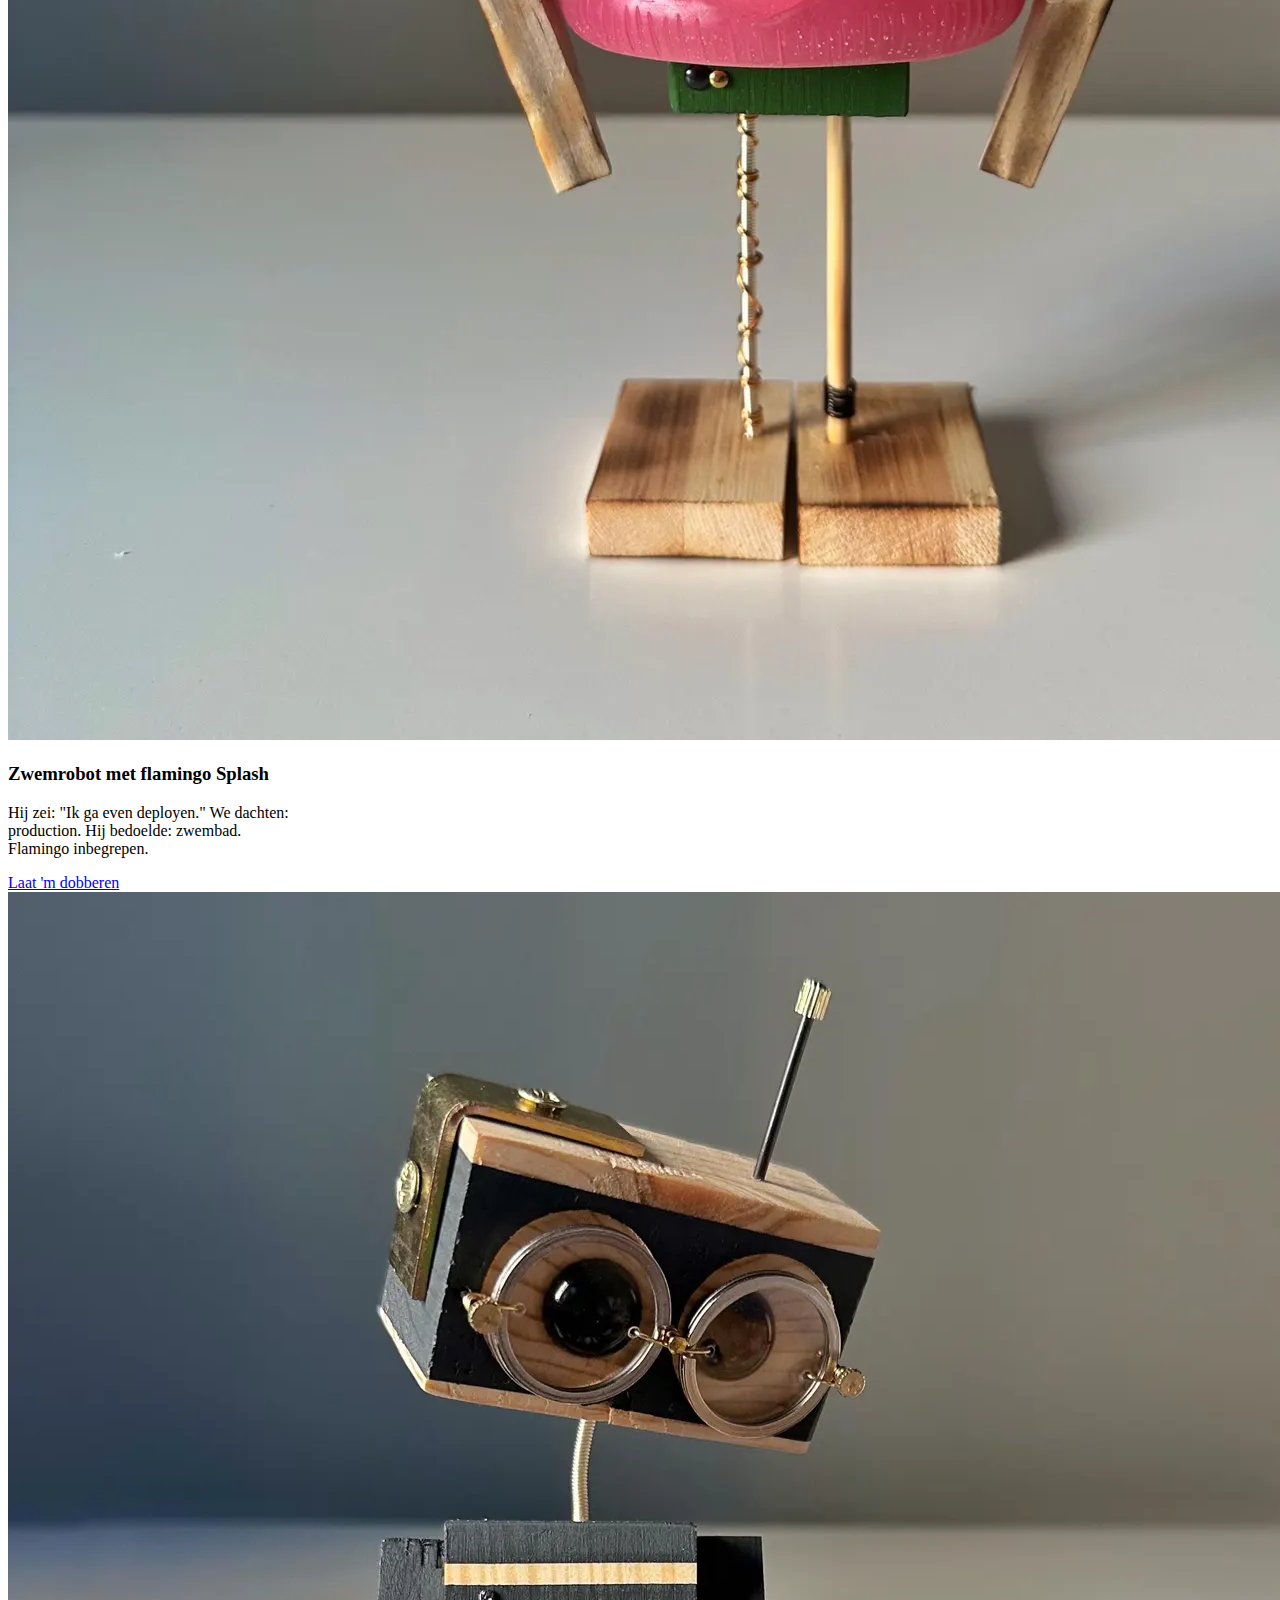
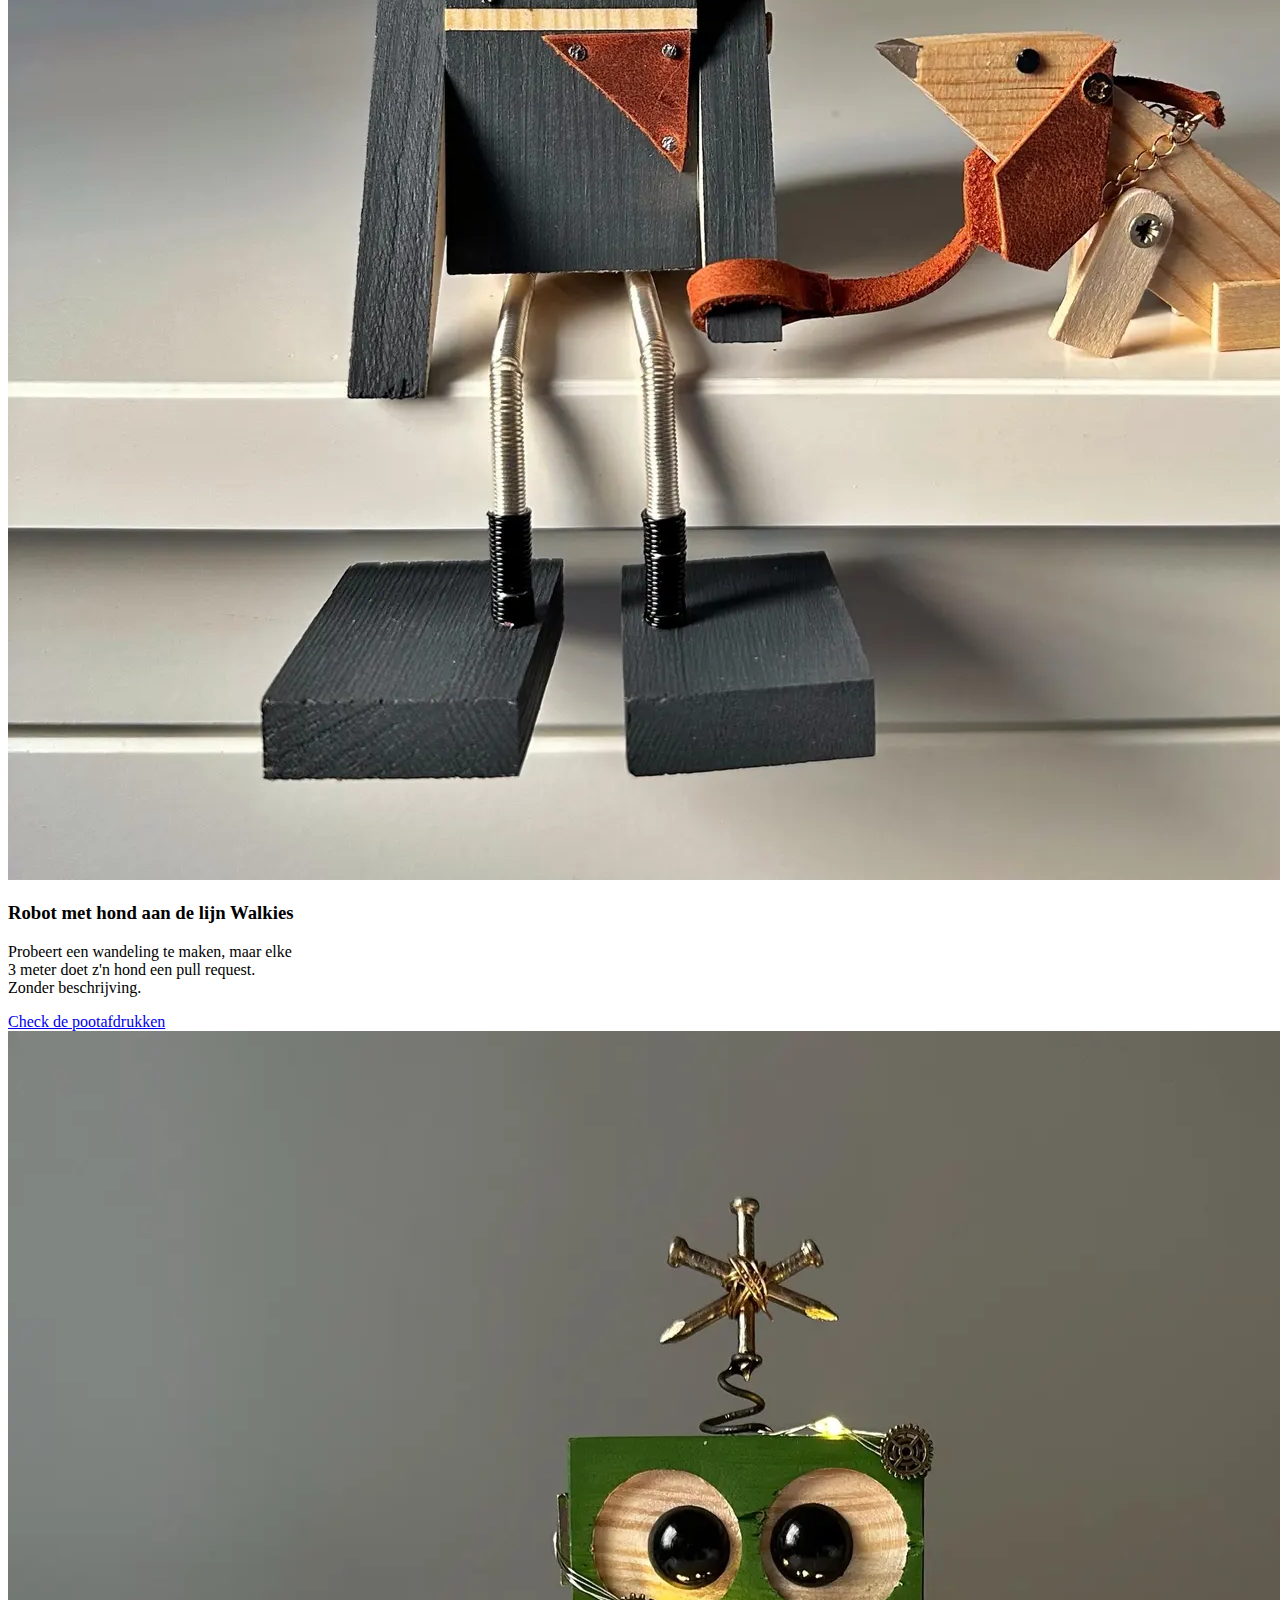
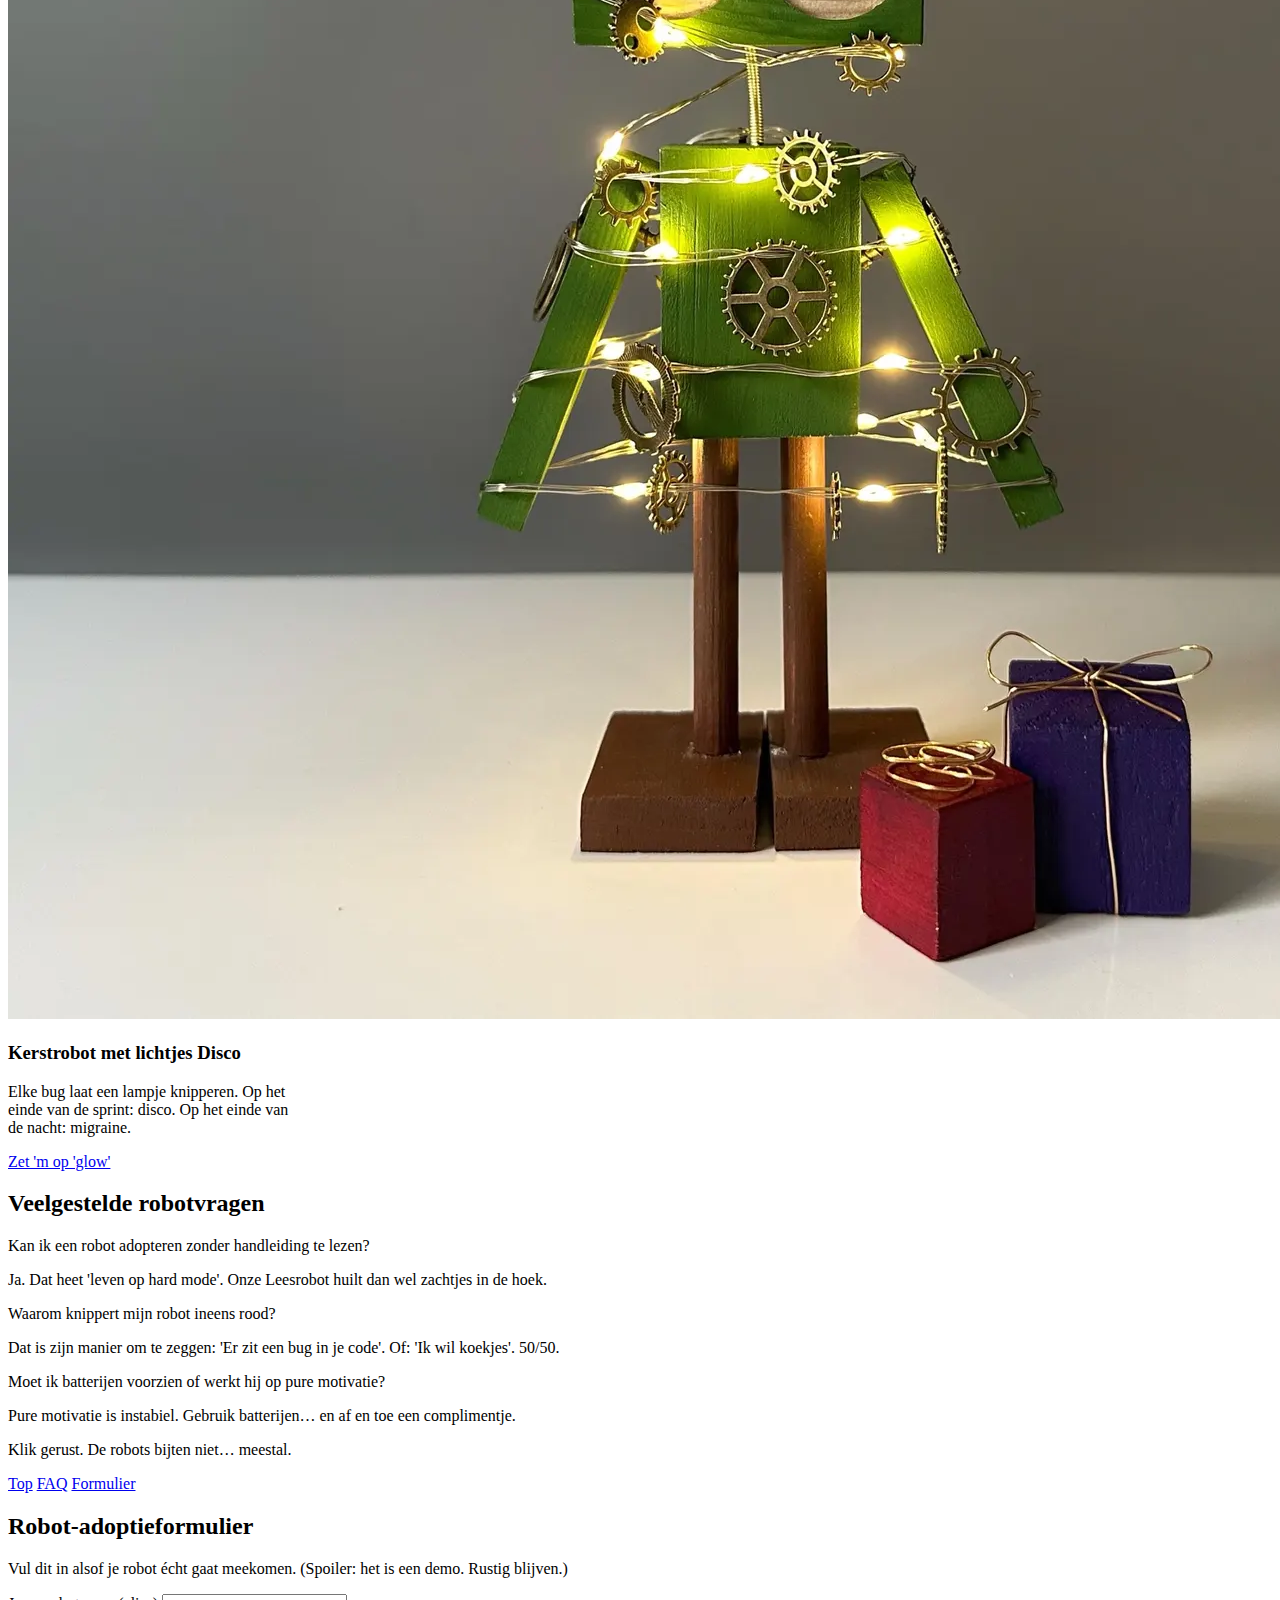
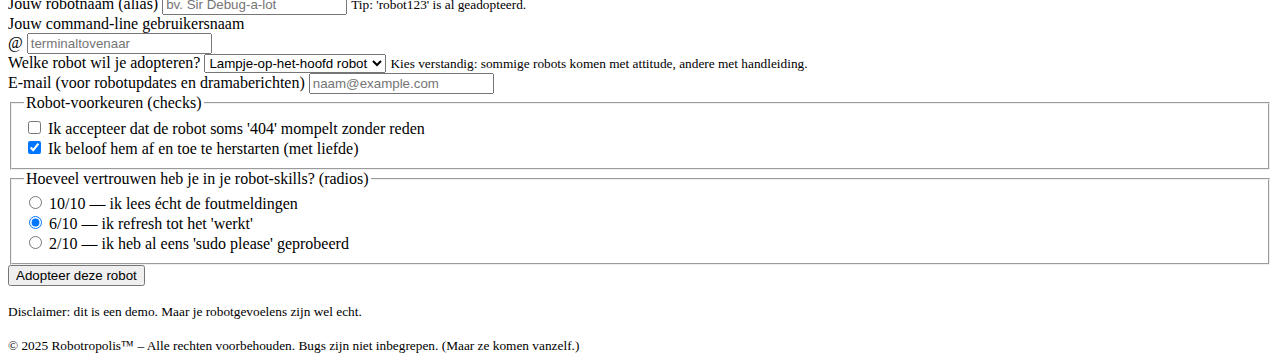
<file: Examen/Robotropolis/index.html>
<!DOCTYPE html>
<html lang="nl">
<head>
  <meta charset="utf-8">
  <meta name="viewport" content="width=device-width, initial-scale=1.0">
  <title>Robotropolis&trade;</title>
  <link href="https://cdn.jsdelivr.net/npm/bootstrap@5.3.8/dist/css/bootstrap.min.css" rel="stylesheet" integrity="sha384-sRIl4kxILFvY47J16cr9ZwB07vP4J8+LH7qKQnuqkuIAvNWLzeN8tE5YBujZqJLB" crossorigin="anonymous">
</head>

<body>
  <!-- NAVIGATIE (zonder Bootstrap) -->
  <nav aria-label="navigatie">
    <div class="container">
      <a href="#">Robotropolis&trade;</a>
      <ul class="nav justify-content-end">
        <li class="nav-item"><a href="#kaarten">Robotshowroom</a></li>
        <li class="nav-item"></li><a href="#faq">Robot-FAQ</a></li>
        <li class="nav-item"></li><a href="#contact">Adoptieformulier</a></li>
      </ul>
    </div>
  </nav>

  <!-- HEADER -->
  <header class="container-fluid text-bg-success text-center py-3">
    <div>
      <h1>Welkom in Robotropolis</h1>
      <p>Waar robots klikken, cards shinen en niemand toegeeft dat 'responsive' pure magie was.</p>
    </div>
  </header>

  <!-- BREADCRUMB -->
  <section>
    <nav aria-label="breadcrumb">
      <ol class="breadcrumb">
        <li class="breadcrumb-item"><a href="#">Start</a></li>
        <li class="breadcrumb-item"><a href="#kaarten">De Kaartenstapel</a></li>
        <li class="breadcrumb-item" aria-current="page">Adoptieformulier</li>
      </ol>
    </nav>
  </section>

  <!-- CARDS -->
  <section id="kaarten" class="card" style="width: 18rem;">

    <div class="row">
      <div id="cards" class="card-body" style="width: 18rem;">
        <img src="img/01.webp" class="img-fluid" alt="Kleurrijke tol">
        <h3>Lampje-op-het-hoofd robot <span>Bright</span></h3>
        <p>Hij heeft altijd een &#x27;bright idea&#x27;. Alleen… meestal nét nadat je al op &#x27;submit&#x27; hebt geklikt.</p>
        <a href="#contact">Klik voor inspiratie</a>
      </div>

      <div class="card-body" style="width: 18rem;">
        <img src="img/02.webp" class="img-fluid" alt="Speelgoed pony figuurtje">
        <h3>Leesrobot (zeldzaam!) <span>Docs</span></h3>
        <p>Hij leest de docs. Vrijwillig. We hebben het gemeld aan de wetenschap. Dit is een uniek specimen. Niet twijfelen bij deze, hij zoekt alles voor je op. Tot in de details!</p>
        <a href="#contact">Open de handleiding</a>
      </div>

      <div class="card-body" style="width: 18rem;">
        <img src="img/03.webp" class="img-fluid" alt="Kleurrijke tol">
        <h3>Nagel in hoofdrobot <span>Swag</span></h3>
        <p>Ziet er cool uit, praat in CSS-variabelen en weigert inline styles. Respect, maar ook: help.</p>
        <a href="#contact">Inspecteer de swag</a>
      </div>

      <div class="card-body" style="width: 18rem;">
        <img src="img/04.webp" class="img-fluid" alt="Vintage View-Master">
        <h3>Zwemrobot met flamingo <span>Splash</span></h3>
        <p>Hij zei: &quot;Ik ga even deployen.&quot; We dachten: production. Hij bedoelde: zwembad. Flamingo inbegrepen.</p>
        <a href="#faq">Laat &#x27;m dobberen</a>
      </div>

      <div class="card-body" style="width: 18rem;">
        <img src="img/05.webp" class="img-fluid" alt="Speelgoed pony figuurtje">
        <h3>Robot met hond aan de lijn <span>Walkies</span></h3>
        <p>Probeert een wandeling te maken, maar elke 3 meter doet z&#x27;n hond een pull request. Zonder beschrijving.</p>
        <a href="#contact">Check de pootafdrukken</a>
      </div class="card" style="width: 18rem;">

      <div class="card-body" style="width: 18rem;">
        <img src="img/06.webp" class="img-fluid" alt="Speelgoed pony figuurtje">
        <h3>Kerstrobot met lichtjes <span>Disco</span></h3>
        <p>Elke bug laat een lampje knipperen. Op het einde van de sprint: disco. Op het einde van de nacht: migraine.</p>
        <a href="#faq">Zet &#x27;m op &#x27;glow&#x27;</a>
      </div>
    </div>
  </section>

  <!-- FAQ -->
  <section class="accordion" id="faq">
    <div class="accordion-item">
    <h2 class="accordion-header">Veelgestelde robotvragen</h2>
    </div>
    <div>
      <p>Kan ik een robot adopteren zonder handleiding te lezen?</p>
    </div>
    <p>Ja. Dat heet 'leven op hard mode'. Onze Leesrobot huilt dan wel zachtjes in de hoek.</p>

    <p>Waarom knippert mijn robot ineens rood?</p>
    <p>Dat is zijn manier om te zeggen: 'Er zit een bug in je code'. Of: 'Ik wil koekjes'. 50/50.</p>

    <p>Moet ik batterijen voorzien of werkt hij op pure motivatie?</p>
    <p>Pure motivatie is instabiel. Gebruik batterijen… en af en toe een complimentje.</p>
  </section>

  <!-- SNELLE LINKS -->
  <section>
    <p>Klik gerust. De robots bijten niet… meestal.</p>
    <div>
      <a href="#">Top</a>
      <a href="#faq">FAQ</a>
      <a href="#contact">Formulier</a>
    </div>
  </section>

  <!-- CONTACT + FORM -->
  <section id="contact">
    <div>
      <div>
        <h2>Robot-adoptieformulier</h2>
        <p>Vul dit in alsof je robot écht gaat meekomen. (Spoiler: het is een demo. Rustig blijven.)</p>
      </div>

      <div>
        <form id="funForm">
          <div>
            <label for="naam">Jouw robotnaam (alias)</label>
            <input id="naam" type="text" placeholder="bv. Sir Debug-a-lot">
            <small>Tip: 'robot123' is al geadopteerd.</small>
          </div>

          <div>
            <label for="handle">Jouw command-line gebruikersnaam</label>
            <div>
              <span>@</span>
              <input id="handle" type="text" placeholder="terminaltovenaar" aria-describedby="addon">
            </div>
          </div>

          <div>
            <label for="robotSelect">Welke robot wil je adopteren?</label>
            <select id="robotSelect">
              <option value="Lampje-op-het-hoofd robot">Lampje-op-het-hoofd robot</option>
              <option value="Leesrobot (zeldzaam!)">Leesrobot (zeldzaam!)</option>
              <option value="Stijlrobot in zwart">Stijlrobot in zwart</option>
              <option value="Zwemrobot met flamingo">Zwemrobot met flamingo</option>
              <option value="Robot met hond aan de lijn">Robot met hond aan de lijn</option>
              <option value="Kerstrobot met lichtjes">Kerstrobot met lichtjes</option>
            </select>
            <small>Kies verstandig: sommige robots komen met attitude, andere met handleiding.</small>
          </div>

          <div>
            <label for="email">E-mail (voor robotupdates en dramaberichten)</label>
            <input id="email" type="email" placeholder="naam@example.com">
          </div>

          <fieldset>
            <legend>Robot-voorkeuren (checks)</legend>
            <div>
              <input id="check1" type="checkbox">
              <label for="check1">Ik accepteer dat de robot soms '404' mompelt zonder reden</label>
            </div>
            <div>
              <input id="check2" type="checkbox" checked>
              <label for="check2">Ik beloof hem af en toe te herstarten (met liefde)</label>
            </div>
          </fieldset>

          <fieldset>
            <legend>Hoeveel vertrouwen heb je in je robot-skills? (radios)</legend>
            <div>
              <input id="radio1" name="zekerheid" type="radio">
              <label for="radio1">10/10 — ik lees écht de foutmeldingen</label>
            </div>
            <div>
              <input id="radio2" name="zekerheid" type="radio" checked>
              <label for="radio2">6/10 — ik refresh tot het 'werkt'</label>
            </div>
            <div>
              <input id="radio3" name="zekerheid" type="radio">
              <label for="radio3">2/10 — ik heb al eens 'sudo please' geprobeerd</label>
            </div>
          </fieldset>

          <div id="liveAlertPlaceholder" aria-live="polite"></div>

          <div>
            <button id="liveAlertBtn" type="button">Adopteer deze robot</button>
          </div>

          <p><small>Disclaimer: dit is een demo. Maar je robotgevoelens zijn wel echt.</small></p>
        </form>
      </div>
    </div>
  </section>

  <footer class="bg-black text-light p-3">
    <small>&copy; 2025 Robotropolis&trade; – Alle rechten voorbehouden.
      <span>Bugs zijn niet inbegrepen. (Maar ze komen vanzelf.)</span>
    </small>
  </footer>
<script src="https://cdn.jsdelivr.net/npm/bootstrap@5.3.8/dist/js/bootstrap.bundle.min.js" integrity="sha384-FKyoEForCGlyvwx9Hj09JcYn3nv7wiPVlz7YYwJrWVcXK/BmnVDxM+D2scQbITxI" crossorigin="anonymous"></script>
</body>
</html>
</file>
<file: 01.Bootstrap/00.GalacticPizzaRacers/stylesheet.css>
body {
    background-color: #4c4b490f;
}
</file>
<file: 01.Bootstrap/01.TravelblogEurope/stylesheet.css>
body {
    background-color #f5f5f0;
}
</file>
